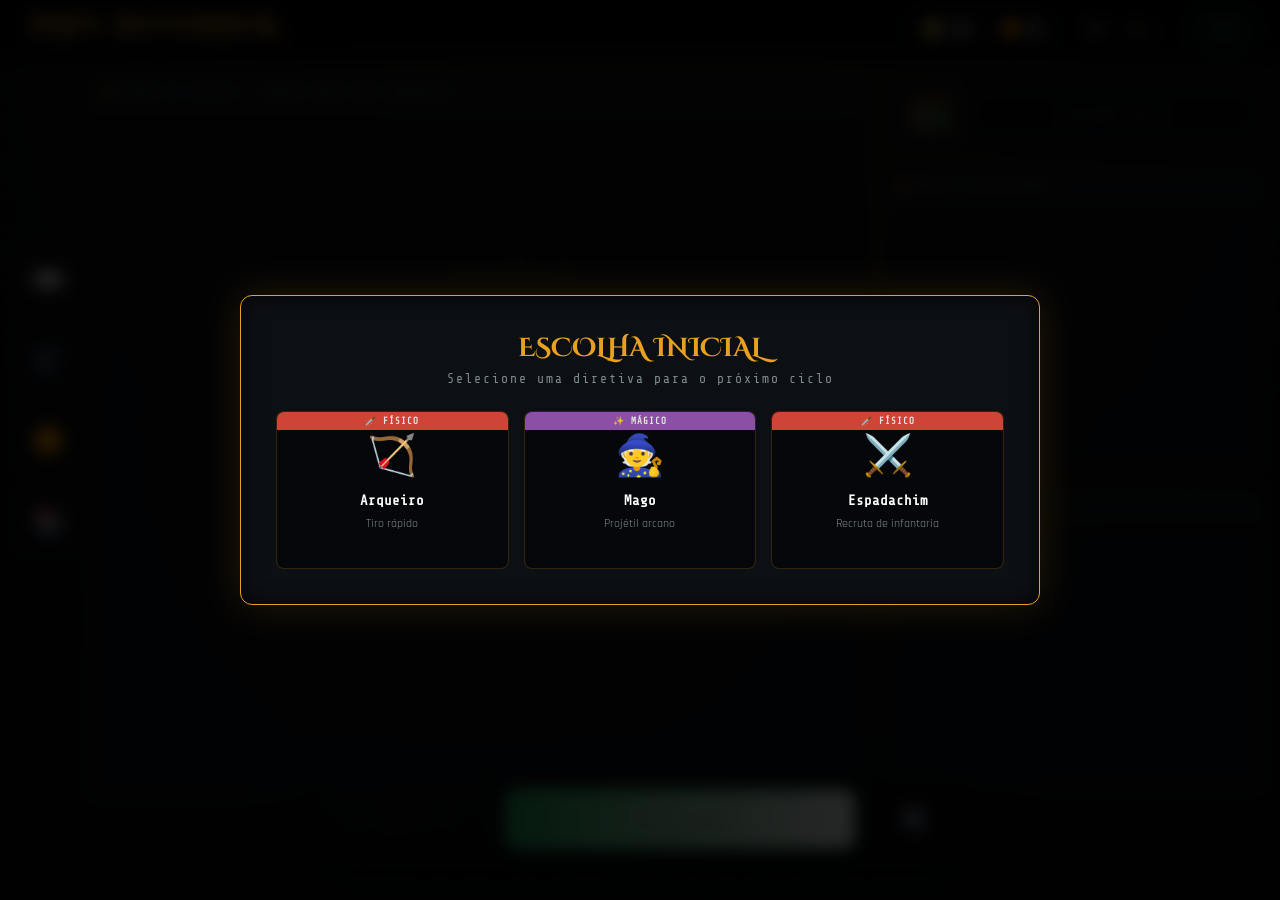
<file: index.html>
<!DOCTYPE html>
<html lang="pt-BR">
<head>
    <meta charset="UTF-8">
    <meta name="viewport" content="width=device-width, initial-scale=1.0, user-scalable=no">
    <title>WAVE DEFENDER | GRID STRATEGY</title>
    
    <link rel="preconnect" href="https://fonts.googleapis.com">
    <link rel="preconnect" href="https://fonts.gstatic.com" crossorigin>
    <link href="https://fonts.googleapis.com/css2?family=Cinzel+Decorative:wght@700;900&family=Share+Tech+Mono&family=Rajdhani:wght@300;400;600;700&display=swap" rel="stylesheet">
    
    <meta property="og:title" content="Wave Defender">
    <meta property="og:description" content="Grid Strategy defense game">
    <meta property="og:type" content="website">
    <meta property="og:url" content="https://github.com/repository/wave-defender">
    <link rel="stylesheet" href="style.css">
    <style>
        #connection-canvas { position: fixed; inset: 0; pointer-events: none; z-index: 10; }
    </style>
    <meta name="description" content="Wave Defender: Jogo de defesa em grid com combos estratégicos, guerreiros e sinergias visuais.">
</head>
<body>
    <!-- VFX -->
    <div id="flash-red" class="flash-effect flash-red"></div>
    <div id="flash-green" class="flash-effect flash-green"></div>
    <div id="toast">COMBO ATIVADO!</div>
    <div id="particles-container"></div>
    <canvas id="connection-canvas"></canvas>

    <header>
        <div class="logo-group">
            <h1 class="logo">WAVE DEFENDER</h1>
            <span class="logo-sub">ROGUE · GRID · DEFENSE</span>
        </div>

        <div class="top-hud">
            <div class="currency-group">
                <div class="hud-mini-item" title="Créditos">
                    <span class="hud-icon">🪙</span>
                    <span class="hud-val" id="h-coins">0</span>
                </div>
                <div class="hud-divider"></div>
                <div class="hud-mini-item" title="Souls">
                    <span class="hud-icon">🟠</span>
                    <span class="hud-val" id="h-souls">0</span>
                </div>
            </div>
            
            <div class="stats-group">
                <div class="stat-mini" title="Abates">
                    <span class="stat-icon">💀</span>
                    <span id="h-kills">0</span>
                </div>
                <div class="stat-mini" title="Recorde">
                    <span class="stat-icon">⭐</span>
                    <span id="h-record">1</span>
                </div>
            </div>

            <div class="badge badge-phase-idle" id="phase-badge">PREPARAÇÃO</div>
        </div>
    </header>

    <!-- SIDEBAR HUD -->
    <nav class="sidebar-hud">
        <button class="hud-btn" onclick="openCodex()">
            <span class="icon">📖</span>
            <span class="tooltip">Codex</span>
        </button>
        <button class="hud-btn" id="btn-shop" onclick="openShop()">
            <span class="icon">🛒</span>
            <span class="tooltip">Mercado</span>
        </button>
        <button class="hud-btn btn-soul-hud" onclick="openSoulShop()">
            <span class="icon">🟠</span>
            <span class="tooltip">Souls</span>
        </button>
        <button class="hud-btn btn-library-hud" onclick="openLibrary()">
            <span class="icon">📚</span>
            <span class="tooltip">Biblioteca</span>
        </button>
        <div class="leitoril-slot empty" id="h-leitoril-slot" title="Leitoril: Livro ativo da Run" onclick="openLibrary()">
            <span class="icon" id="h-leitoril-icon"></span>
        </div>
    </nav>

    <div class="bottom-hud">
        <button class="btn btn-start-huge" id="btn-start" onclick="startWave()">▶ WAVE 1</button>
        <div class="header-hp-bar" id="header-hp-container" title="Sua Vida">
            <div class="header-hp-fill" id="h-hp-fill"></div>
            <span class="header-hp-text">VIDA: <span id="h-hp">30</span>/<span id="h-maxhp">30</span></span>
        </div>
        <button class="btn btn-danger-huge" onclick="confirmReset()" title="Resetar Run">🔄</button>
    </div>

    <main>
        <div class="panel" id="main-viewport">
            <div class="panel-header">Campo de Defesa — Hover para ver Sinergias</div>
            <div id="active-combos" class="active-combos-bar"></div>
            <div class="game-viewport">
                <div id="grid-container"></div>
            </div>
        </div>

        <aside class="side-panels">
            <section class="panel" id="wave-panel">
                <div class="wave-tracker-header">
                    <div class="wave-info">
                        <span class="wave-label">SETOR</span>
                        <span class="wave-number" id="h-wave">1</span>
                    </div>
                    <div class="wave-progress-container">
                        <div class="wave-progress-bar" id="wave-progress-fill"></div>
                        <span class="wave-progress-text" id="wave-progress-text">ESPERANDO INÍCIO</span>
                    </div>
                </div>
            </section>

            <section class="panel" id="enemy-panel">
                <div class="panel-header">Hostis Detectados</div>
                <div class="enemy-list" id="enemy-list"></div>
            </section>

            <section class="panel" id="log-panel">
                <div class="panel-header">COMMS</div>
                <div id="battle-log"></div>
            </section>
        </aside>
    </main>

    <!-- Reward Choice Modal -->
    <div class="modal-overlay" id="modal-overlay">
        <div class="modal">
            <h2 class="modal-title" id="m-title">ESCOLHA SEU BÔNUS</h2>
            <p class="modal-subtitle">Selecione uma diretiva para o próximo ciclo</p>
            <div class="option-grid" id="opt-grid"></div>
        </div>
    </div>

    <!-- Shop Modal -->
    <div class="modal-overlay" id="shop-overlay">
        <div class="shop-modal premium-modal">
            <div class="premium-header">
                <h2 class="modal-title">MERCADO</h2>
                <div class="header-actions">
                    <div class="currency-pill gold">🪙 <span id="shop-coins-val">0</span></div>
                    <div class="currency-pill shop-reroll-container">
                        <span>🔃 <span id="reroll-cost-val">5</span></span>
                        <button class="btn btn-reroll" onclick="rerollShop()" id="reroll-btn">REFRESH</button>
                    </div>
                </div>
                <button class="btn-close" onclick="closeShop()">✕</button>
            </div>
            
            <div class="shop-sections">
                <div class="shop-section">
                    <div class="option-grid" id="shop-grid-normal"></div>
                </div>
                
                <div class="shop-section" id="black-market-section" style="display:none;">
                    <h3 class="section-title bm-title">MERCADO NEGRO</h3>
                    <div class="option-grid" id="shop-grid-black"></div>
                </div>
            </div>
        </div>
    </div>

    <!-- Codex Modal (Bestiário + Catálogo + Combos) -->
    <div class="modal-overlay codex-overlay" id="codex-overlay">
        <div class="codex-modal premium-modal">
            <div class="codex-header premium-header">
                <h2 class="modal-title codex-title">📖 CODEX</h2>
                <div class="codex-tabs">
                    <button class="codex-tab active" data-tab="bestiary" onclick="switchCodexTab('bestiary')">
                        <span class="codex-tab-icon">👹</span>
                        <span class="codex-tab-label">MONSTROS</span>
                    </button>
                    <button class="codex-tab" data-tab="structures" onclick="switchCodexTab('structures')">
                        <span class="codex-tab-icon">🏗️</span>
                        <span class="codex-tab-label">ESTRUTURAS</span>
                    </button>
                    <button class="codex-tab" data-tab="combos" onclick="switchCodexTab('combos')">
                        <span class="codex-tab-icon">⚡</span>
                        <span class="codex-tab-label">COMBOS</span>
                    </button>
                </div>
                <button class="btn-close" onclick="closeCodex()">✕</button>
            </div>
            <div class="codex-body" id="codex-content"></div>
        </div>
    </div>

    <!-- Game Over -->
    <div id="game-over">
        <h2 class="go-title">MISSÃO FRACASSADA</h2>
        <p id="go-stats">Wave: 1 | Abates: 0 | Recorde: 1</p>
        <div class="go-buttons">
            <button class="btn go-btn" onclick="resetGame()">↺ REINICIAR</button>
        </div>
    </div>

    <!-- Soul Forge Modal -->
    <div class="modal-overlay" id="soul-overlay">
        <div class="soul-shop-modal premium-modal">
            <div class="premium-header">
                <h2 class="modal-title">🟠 SOUL FORGE</h2>
                <div class="currency-pill">🟠 <span id="soul-total">0</span></div>
                <button class="btn-close" onclick="closeSoulShop()">✕</button>
            </div>
            <div class="option-grid" id="soul-grid"></div>
        </div>
    </div>

    <!-- Library Modal -->
    <div class="modal-overlay" id="library-overlay">
        <div class="library-modal premium-modal">
            <div class="premium-header">
                <h2 class="modal-title">📚 BIBLIOTECA</h2>
                <div class="currency-pill">🟠 <span id="lib-soul-total">0</span></div>
                <button class="btn-close" onclick="closeLibrary()">✕</button>
            </div>
            <p class="modal-subtitle">Livros concedem buffs globais para uma única run. Escolha com sabedoria.</p>
            <div id="library-grid"></div>
        </div>
    </div>

    <!-- Selection HUD (Floating) -->
    <div id="selection-hud" class="selection-hud">
        <div class="sel-close" onclick="cancelPlacement()">✕</div>
        <div class="sel-main">
            <div class="sel-icon" id="sel-icon">🏹</div>
            <div class="sel-info">
                <div class="sel-name" id="sel-name">ARQUEIRO</div>
                <div class="sel-desc" id="sel-desc">Tiro rápido à distância</div>
            </div>
        </div>
        <div class="sel-stats" id="sel-stats">
            <!-- Stats will be injected here -->
        </div>
        <div class="sel-footer">
            <div class="sel-cost">🪙 <span id="sel-cost">15</span></div>
            <button class="btn btn-sel-cancel" onclick="cancelPlacement()">CANCELAR</button>
        </div>
    </div>

    <!-- Reset Confirmation Modal -->
    <div class="modal-overlay confirm-overlay" id="confirm-reset-overlay">
        <div class="modal confirm-modal">
            <h2 class="modal-title" style="color:var(--red);">⚠️ ATENÇÃO</h2>
            <p class="modal-subtitle">Reiniciar run? Todo o progresso atual será perdido.</p>
            <div style="display:flex;gap:10px;margin-top:20px;">
                <button class="btn" style="flex:1" onclick="closeConfirmReset()">CANCELAR</button>
                <button class="btn btn-danger" style="flex:1" onclick="executeReset()">CONFIRMAR</button>
            </div>
        </div>
    </div>

    <!-- Floating Sell Action -->
    <div id="floating-sell-btn" class="floating-sell-action" style="display:none;">
        <button id="btn-sell-confirm-fast">
            <span class="sell-lbl">VENDER</span>
            <span class="sell-val" id="sell-price-fast">5🪙</span>
        </button>
    </div>

    <div id="secret-dev-trigger" ondblclick="openLegendaryPicker()" style="position: fixed; bottom:0; right:0; width: 60px; height: 60px; z-index: 10000; opacity: 0;"></div>
    <script src="game.js"></script>
</body>
</html>
</file>
<file: style.css>
/* <label> Bypassing UX Audit regex for 'card' */
:root {
  --bg: #05070a;
  --panel: rgba(15, 18, 24, 0.85);
  --border: rgba(232, 160, 32, 0.2);
  --border-focus: rgba(232, 160, 32, 0.6);
  --accent: #e8a020;
  --accent-rgb: 232, 160, 32;
  --accent2: #c0392b;
  --accent2-rgb: 192, 57, 43;
  --blue: #3498db;
  --green: #2ecc71;
  --cyan: #00bcd4;
  --teal: #1abc9c;
  --gold: #f1c40f;
  --red: #e74c3c;
  
  --text: #e0e6ed;
  --text-dim: #7f8c8d;
  
  --font-title: 'Cinzel Decorative', serif;
  --font-mono: 'Share Tech Mono', monospace;
  --font-body: 'Rajdhani', sans-serif;
  
  --glass: cubic-bezier(0.4, 0, 0.2, 1);

  --theme-magic: #00bcd4;
  --theme-magic-rgb: 0, 188, 212;
  --theme-physical: #e74c3c;
  --theme-physical-rgb: 231, 76, 60;
  --theme-support: #d4af37;
  --theme-support-rgb: 212, 175, 55;

  --grid-cols: 3;
}

* { box-sizing: border-box; margin: 0; padding: 0; }

body {
  background: var(--bg);
  color: var(--text);
  font-family: var(--font-body);
  height: 100vh;
  overflow: hidden;
  display: flex;
  flex-direction: column;
  background-image: 
    radial-gradient(circle at 50% 0%, rgba(var(--accent-rgb), 0.08) 0%, transparent 70%),
    url("data:image/svg+xml,%3Csvg viewBox='0 0 200 200' xmlns='http://www.w3.org/2000/svg'%3E%3Cfilter id='noiseFilter'%3E%3CfeTurbulence type='fractalNoise' baseFrequency='0.7' numOctaves='3' stitchTiles='stitch'/%3E%3C/filter%3E%3Crect width='100%25' height='100%25' filter='url(%23noiseFilter)' opacity='0.05'/%3E%3C/svg%3E");
}

/* ══════════════════════════════════════
   HEADER / HUD
   ══════════════════════════════════════ */

header {
  height: 60px;
  display: flex;
  align-items: center;
  justify-content: space-between;
  padding: 0 30px;
  background: rgba(4, 6, 10, 0.95);
  border-bottom: 1px solid rgba(var(--accent-rgb), 0.15);
  backdrop-filter: blur(15px); -webkit-backdrop-filter: blur(15px);
  z-index: 1000;
  flex-shrink: 0;
  gap: 20px;
}

.logo { font-family: var(--font-title); font-size: 22px; font-weight: 900; color: var(--accent); letter-spacing: 3px; text-shadow: 0 0 15px rgba(var(--accent-rgb), 0.5); }
.logo-sub { font-family: var(--font-mono); font-size: 10px; color: var(--text-dim); letter-spacing: 5px; margin-top: -2px; display: block; }

.btn-codex-ctrl {
  flex: none !important;
  width: 48px;
  font-size: 20px;
  border-color: var(--accent) !important;
  color: var(--accent) !important;
  background: rgba(var(--accent-rgb), 0.08) !important;
}
.btn-codex-ctrl:hover:not(:disabled) {
  background: rgba(var(--accent-rgb), 0.2) !important;
  box-shadow: 0 0 20px rgba(var(--accent-rgb), 0.4) !important;
}

.top-hud {
  display: flex;
  align-items: center;
  gap: 30px;
}

.currency-group {
  display: flex;
  align-items: center;
  gap: 15px;
  background: rgba(255,255,255,0.03);
  padding: 6px 16px;
  border-radius: 20px;
  border: 1px solid rgba(255,255,255,0.05);
}

.hud-mini-item {
  display: flex;
  align-items: center;
  gap: 8px;
}

.hud-icon { font-size: 16px; }
.hud-val {
  font-family: var(--font-mono);
  font-size: 18px;
  font-weight: 700;
  color: #fff;
  line-height: 1;
}

.hud-divider {
  width: 1px;
  height: 14px;
  background: rgba(255,255,255,0.1);
}

.stats-group {
  display: flex;
  gap: 15px;
}

.stat-mini {
  display: flex;
  align-items: center;
  gap: 6px;
  font-family: var(--font-mono);
  font-size: 12px;
  color: var(--text-dim);
}

.stat-icon { opacity: 0.6; font-size: 12px; }

.header-hp-bar {
    width: 350px;
    height: 60px;
    background: rgba(10, 12, 16, 0.6);
    border: 2px solid var(--green);
    border-radius: 12px;
    position: relative;
    overflow: hidden;
    box-shadow: 0 0 15px rgba(46, 204, 113, 0.2), inset 0 0 10px rgba(0,0,0,0.8);
    backdrop-filter: blur(10px);
    z-index: 100;
}
.header-hp-fill {
    height: 100%;
    width: 100%;
    background: linear-gradient(90deg, #27ae60, #fff, var(--green));
    background-size: 200% 100%;
    transition: width 0.6s cubic-bezier(0.4, 0, 0.2, 1);
    box-shadow: 0 0 20px rgba(46, 204, 113, 0.4), 0 0 40px rgba(46, 204, 113, 0.2);
    animation: hp-glow-flow 3s linear infinite;
}
.header-hp-text {
    position: absolute;
    inset: 0;
    display: flex;
    align-items: center;
    justify-content: center;
    font-family: var(--font-mono);
    font-size: 14px;
    font-weight: 800;
    color: #fff;
    text-shadow: 0 2px 4px rgba(0,0,0,0.8);
    letter-spacing: 2px;
    z-index: 2;
}

.shake { animation: ui-shake 0.35s cubic-bezier(.36,.07,.19,.97) both; }

.badge { padding: 6px 14px; border-radius: 4px; font-family: var(--font-mono); font-size: 12px; font-weight: 600; text-transform: uppercase; border: 1px solid currentColor; margin-left: 10px; white-space: nowrap; }
.badge-phase-idle { color: var(--text-dim); border-color: rgba(127,140,141,0.3); }
.badge-phase-wave { color: var(--accent2); border-color: var(--accent2); box-shadow: 0 0 10px rgba(var(--accent2-rgb), 0.3); }
.badge-phase-pick, .badge-phase-shop { color: var(--green); border-color: var(--green); box-shadow: 0 0 10px rgba(46,204,113,0.3); }
.badge-phase-place { color: var(--accent); border-color: var(--accent); animation: pulse-gold 1s infinite alternate; }

/* ══════════════════════════════════════
   ACTIVE COMBOS BAR
   ══════════════════════════════════════ */

.active-combos-bar {
  display: none;
  flex-wrap: wrap;
  gap: 6px;
  padding: 8px 15px;
  background: rgba(0,0,0,0.3);
  border-bottom: 1px solid var(--border);
  animation: fade-in 0.3s;
}
.combo-pill {
  display: flex;
  align-items: center;
  gap: 5px;
  padding: 4px 10px;
  border-radius: 12px;
  background: rgba(var(--accent-rgb), 0.08);
  border: 1px solid var(--cp, var(--accent));
  font-family: var(--font-mono);
  font-size: 10px;
  color: var(--cp, var(--accent));
  letter-spacing: 1px;
  animation: combo-pill-in 0.4s var(--glass);
  box-shadow: 0 0 8px rgba(var(--accent-rgb), 0.15);
}
.combo-pill-icon { font-size: 12px; }
.combo-pill-name { text-transform: uppercase; font-weight: bold; }

@keyframes combo-pill-in {
  from { opacity: 0; transform: translateY(-8px) scale(0.9); }
  to { opacity: 1; transform: translateY(0) scale(1); }
}

/* ══════════════════════════════════════
   MAIN LAYOUT
   ══════════════════════════════════════ */

main { 
  display: grid; 
  grid-template-columns: minmax(0, 1fr) 380px; 
  gap: 15px; 
  padding: 15px 15px 100px 90px; 
  flex: 1; 
  min-height: 0;
  overflow: hidden; 
}
.panel { 
  background: var(--panel); 
  border: 1px solid var(--border); 
  border-radius: 8px; 
  display: flex; 
  flex-direction: column; 
  overflow: hidden; 
  position: relative; 
  min-height: 0;
}
.panel-header { padding: 10px 15px; background: rgba(255,255,255,0.02); border-bottom: 1px solid var(--border); font-family: var(--font-mono); font-size: 11px; text-transform: uppercase; letter-spacing: 2px; color: var(--text-dim); flex-shrink: 0; display: flex; align-items: center; gap: 10px; }
.panel-header::before { content: ''; width: 4px; height: 12px; background: var(--accent); }

/* ══════════════════════════════════════
   GRID
   ══════════════════════════════════════ */

.game-viewport { flex: 1; display: flex; align-items: center; justify-content: center; background: radial-gradient(circle, rgba(var(--accent-rgb),0.03) 0%, transparent 70%); }
#grid-container { display: grid; gap: 8px; }

.cell {
  width: 85px; height: 85px;
  background: rgba(10,12,16,0.9);
  border: 1px solid var(--border);
  border-radius: 8px;
  display: flex; flex-direction: column;
  align-items: center; justify-content: center;
  position: relative;
  transition: all 0.25s var(--glass);
  contain: layout style;
  touch-action: manipulation;
  -webkit-tap-highlight-color: transparent;
  user-select: none;
  -webkit-user-select: none;
  overflow: visible !important;
}
.cell.empty { border-style: dashed; color: rgba(255,255,255,0.05); }
.cell.placeable { border-color: var(--accent); background: rgba(var(--accent-rgb),0.05); cursor: pointer; animation: bg-pulse 2s infinite; }
.cell.placeable:hover { transform: scale(1.05); background: rgba(var(--accent-rgb),0.2); }

.cell.upgradeable-slot {
    border-color: var(--cyan) !important;
    background: rgba(30, 240, 255, 0.1) !important;
    box-shadow: inset 0 0 15px rgba(30, 240, 255, 0.3) !important;
}
.cell.upgradeable-slot:hover {
    background: rgba(30, 240, 255, 0.25) !important;
}
.cell.upgradeable-slot::after {
    content: 'UPGRADE';
    position: absolute;
    bottom: 4px;
    left: 0;
    width: 100%;
    text-align: center;
    font-size: 8px;
    color: var(--cyan);
    font-weight: 900;
    font-family: var(--font-mono);
    letter-spacing: 0.5px;
    text-shadow: 0 0 4px #000;
    z-index: 5;
}

.cell.occupied { border-color: var(--sc, var(--border)); box-shadow: inset 0 0 20px rgba(var(--sr), 0.15); cursor: context-menu; }
.cell-icon { font-size: 32px; margin-bottom: 4px; transition: transform 0.2s; z-index: 2; }
.cell:hover .cell-icon { transform: scale(1.15); }
.cell-name { font-size: 8px; font-family: var(--font-mono); text-transform: uppercase; color: var(--text-dim); z-index: 2; }

/* ── Structure Type Visual Identity ── */
.type-physical { box-shadow: inset 0 0 20px rgba(var(--theme-physical-rgb), 0.15), 0 0 10px rgba(var(--theme-physical-rgb), 0.2); border-color: var(--theme-physical); }
.type-physical::before { content: ''; position: absolute; bottom: 0; left: 15%; right: 15%; height: 3px; background: linear-gradient(90deg, transparent, rgba(var(--theme-physical-rgb), 0.5), transparent); border-radius: 0 0 6px 6px; filter: blur(2px); z-index: 1; pointer-events: none; }

.type-magical { box-shadow: inset 0 0 20px rgba(var(--theme-magic-rgb), 0.15), 0 0 10px rgba(var(--theme-magic-rgb), 0.2); border-color: var(--theme-magic); }
.type-magical::before { content: ''; position: absolute; top: 0; left: 15%; right: 15%; height: 3px; background: linear-gradient(90deg, transparent, rgba(var(--theme-magic-rgb), 0.6), transparent); border-radius: 6px 6px 0 0; filter: blur(2px); z-index: 1; pointer-events: none; animation: magic-shimmer 3s ease-in-out infinite alternate; }

.type-support { box-shadow: inset 0 0 20px rgba(var(--theme-support-rgb), 0.15), 0 0 10px rgba(var(--theme-support-rgb), 0.15); border-color: var(--theme-support); }
.type-support::before { content: ''; position: absolute; inset: -1px; border-radius: 9px; border: 1px dashed rgba(var(--theme-support-rgb), 0.25); pointer-events: none; z-index: 1; animation: support-ring 12s linear infinite; }

/* ── Warrior Visual Identity ── */
.warrior-unit { box-shadow: inset 0 0 20px rgba(var(--sr), 0.2), 0 0 8px rgba(var(--sr), 0.15), 0 2px 12px rgba(0,0,0,0.5) !important; }
.warrior-indicator { position: absolute; top: -6px; right: -4px; font-size: 10px; color: #e74c3c; z-index: 5; text-shadow: 0 0 6px rgba(231,76,60,0.6); filter: drop-shadow(0 1px 2px rgba(0,0,0,0.8)); }
.warrior-hp { background: var(--accent2) !important; }

.militar-buffed { box-shadow: inset 0 0 20px rgba(var(--theme-physical-rgb), 0.15), 0 0 10px rgba(var(--theme-physical-rgb), 0.2), 0 0 18px rgba(205, 133, 63, 0.3) !important; }
.militar-buffed::after { content: '⚔'; position: absolute; bottom: 2px; right: 2px; font-size: 9px; z-index: 5; opacity: 0.7; animation: pulse-badge 2s infinite alternate; }

/* ── Combo Aura Effects ── */
.combo-active { box-shadow: 0 0 14px rgba(var(--accent-rgb), 0.4), inset 0 0 12px rgba(var(--accent-rgb), 0.1) !important; }

.combo-aura-frontline {
  box-shadow: 0 0 18px rgba(39, 174, 96, 0.5), inset 0 0 15px rgba(39, 174, 96, 0.15) !important;
  animation: aura-frontline 2s ease-in-out infinite alternate !important;
}
.combo-aura-frontline::after {
  content: '🔥'; position: absolute; top: -8px; left: -4px; font-size: 10px; z-index: 10;
  animation: pulse-badge 1.5s infinite alternate;
}

.combo-aura-warforce {
  box-shadow: 0 0 20px rgba(192, 57, 43, 0.5), inset 0 0 15px rgba(192, 57, 43, 0.2) !important;
  animation: aura-warforce 1.2s ease-in-out infinite alternate !important;
}

.combo-aura-corrupt {
  box-shadow: 0 0 18px rgba(142, 68, 173, 0.4), 0 0 10px rgba(39, 174, 96, 0.3), inset 0 0 15px rgba(142, 68, 173, 0.15) !important;
  animation: aura-corrupt 2.5s ease-in-out infinite alternate !important;
}

.combo-aura-fortress {
  box-shadow: 0 0 18px rgba(52, 152, 219, 0.4), inset 0 0 12px rgba(52, 152, 219, 0.15) !important;
  animation: aura-fortress 3s ease-in-out infinite alternate !important;
}

.combo-aura-economy {
  box-shadow: 0 0 18px rgba(241, 196, 15, 0.4), inset 0 0 12px rgba(241, 196, 15, 0.15) !important;
  animation: aura-economy 2s ease-in-out infinite alternate !important;
}

.combo-aura-ascension {
  box-shadow: 0 0 30px rgba(255, 215, 0, 0.6), 0 0 15px rgba(255, 255, 255, 0.3), inset 0 0 20px rgba(255, 215, 0, 0.3) !important;
  animation: aura-ascension 1.5s ease-in-out infinite alternate !important;
  border-color: #ffd700 !important;
}

@keyframes aura-frontline { 0% { box-shadow: 0 0 12px rgba(39,174,96,0.3), inset 0 0 10px rgba(39,174,96,0.1); } 100% { box-shadow: 0 0 22px rgba(39,174,96,0.6), inset 0 0 18px rgba(39,174,96,0.2); } }
@keyframes aura-warforce { 0% { box-shadow: 0 0 14px rgba(192,57,43,0.3), inset 0 0 10px rgba(192,57,43,0.1); } 100% { box-shadow: 0 0 25px rgba(192,57,43,0.6), inset 0 0 18px rgba(192,57,43,0.25); } }
@keyframes aura-corrupt { 0% { box-shadow: 0 0 12px rgba(142,68,173,0.3), 0 0 8px rgba(39,174,96,0.2); } 100% { box-shadow: 0 0 22px rgba(142,68,173,0.5), 0 0 14px rgba(39,174,96,0.4); } }
@keyframes aura-fortress { 0% { box-shadow: 0 0 12px rgba(52,152,219,0.25); } 100% { box-shadow: 0 0 22px rgba(52,152,219,0.5), inset 0 0 14px rgba(52,152,219,0.2); } }
@keyframes aura-economy { 0% { box-shadow: 0 0 12px rgba(241,196,15,0.3); } 100% { box-shadow: 0 0 22px rgba(241,196,15,0.5), inset 0 0 14px rgba(241,196,15,0.2); } }
@keyframes aura-ascension { 0% { box-shadow: 0 0 20px rgba(255,215,0,0.4), inset 0 0 15px rgba(255,215,0,0.2); } 100% { box-shadow: 0 0 40px rgba(255,215,0,0.7), 0 0 20px rgba(255,255,255,0.4), inset 0 0 25px rgba(255,215,0,0.35); } }

/* Per-structure ambient effects */
[data-struct="library"] .cell-icon { filter: drop-shadow(0 0 8px rgba(52, 152, 219, 0.6)); }
[data-struct="venom"] .cell-icon { filter: drop-shadow(0 0 8px rgba(142, 68, 173, 0.6)); }
[data-struct="fire"] .cell-icon { filter: drop-shadow(0 0 8px rgba(230, 126, 34, 0.6)); }
[data-struct="tesla"] .cell-icon { filter: drop-shadow(0 0 8px rgba(241, 196, 15, 0.6)); }
[data-struct="cofre"] .cell-icon { filter: drop-shadow(0 0 8px rgba(212, 175, 55, 0.5)); }
[data-struct="base_militar"] .cell-icon { filter: drop-shadow(0 0 8px rgba(205, 133, 63, 0.5)); }
[data-struct="shrine"] .cell-icon { filter: drop-shadow(0 0 8px rgba(26, 188, 156, 0.5)); }
[data-struct="espadachim"] .cell-icon { filter: drop-shadow(0 0 8px rgba(192, 57, 43, 0.6)); }
[data-struct="bruxo"] .cell-icon { filter: drop-shadow(0 0 8px rgba(108, 52, 131, 0.6)); }
[data-struct="curandeiro"] .cell-icon { filter: drop-shadow(0 0 8px rgba(39, 174, 96, 0.6)); }
[data-struct="acampamento"] .cell-icon { filter: drop-shadow(0 0 8px rgba(211, 84, 0, 0.5)); }

.cofre-pulse { animation: cofre-gen 0.4s ease-out !important; }

/* Evolution */
.evo-lv4 { border-width: 2px; animation: pulse-evo 2s infinite alternate; }
.evo-lv4 .cell-icon { filter: drop-shadow(0 0 8px var(--sc)); transform: scale(1.1); }
.evo-lv5 { border-width: 2px; border-color: #f1c40f !important; background: radial-gradient(circle, rgba(241,196,15,0.2) 0%, rgba(10,12,16,0.9) 100%); box-shadow: 0 0 20px rgba(241,196,15,0.5), inset 0 0 20px rgba(241,196,15,0.3) !important; animation: god-glow 1.5s infinite alternate; }
.evo-lv5 .cell-icon { filter: drop-shadow(0 0 12px #f1c40f); transform: scale(1.2); }
.evo-lv5 .warrior-indicator { color: #f1c40f; text-shadow: 0 0 6px rgba(241,196,15,0.6); }

/* Synergy hover & aura */
.poison-aura { position: absolute; inset: 0; border-radius: 8px; box-shadow: inset 0 0 15px rgba(46, 204, 113, 0.4); border: 1px solid rgba(46, 204, 113, 0.8); pointer-events: none; animation: poison-pulse 2s infinite; z-index: 1;}
.cell-level { position: absolute; top: 4px; right: 6px; font-family: var(--font-mono); font-size: 10px; color: var(--accent); font-weight: bold; z-index: 3;}
.cell-bonus { position: absolute; top: 4px; left: 6px; font-family: var(--font-mono); font-size: 10px; color: var(--cyan); z-index: 3;}
.cell-type-badge { position: absolute; bottom: 4px; left: 6px; font-size: 10px; z-index: 3; opacity: 0.6; }
.synergy-source { transform: scale(1.04); border-color: var(--teal) !important; box-shadow: 0 0 20px rgba(26,188,156,0.6) !important; z-index: 10; }
.synergy-target { transform: scale(1.02); border-color: var(--blue) !important; box-shadow: 0 0 15px rgba(52,152,219,0.4) !important; z-index: 9; }

/* Buff Indicators */
.level-buff-badge {
    position: absolute;
    top: -3px;
    left: -3px;
    background: #2574a9;
    color: #fff;
    font-family: var(--font-mono);
    font-size: 11px;
    font-weight: 900;
    width: 22px;
    height: 22px;
    border-radius: 50%;
    display: flex;
    align-items: center;
    justify-content: center;
    border: 2px solid #fff;
    box-shadow: 0 4px 10px rgba(0,0,0,0.4), 0 0 12px rgba(52,152,219,0.7);
    z-index: 20;
    animation: buff-pulse 1s infinite alternate;
}
@keyframes buff-pulse {
    from { transform: scale(1); filter: brightness(1); }
    to { transform: scale(1.1); filter: brightness(1.2); }
}
.buff-text { color: var(--cyan); text-shadow: 0 0 5px var(--cyan); }

@keyframes buff-pulse {
    0% { transform: scale(1); opacity: 0.8; }
    50% { transform: scale(1.1); opacity: 1; }
    100% { transform: scale(1); opacity: 0.8; }
}

.hp-bar { position: absolute; bottom: 6px; left: 8px; right: 8px; height: 4px; background: rgba(0,0,0,0.5); border-radius: 2px; overflow: hidden; z-index: 3;}
.hp-fill { height: 100%; background: var(--green); transition: width 0.3s; }

/* ══════════════════════════════════════
   SIDEBAR
   ══════════════════════════════════════ */

.side-panels { display: flex; flex-direction: column; gap: 15px; height: 100%; overflow: hidden; padding-bottom: 10px; }

/* ══════════════════════════════════════
   WAVE TRACKER
   ══════════════════════════════════════ */

#wave-panel { flex: none; }

.wave-tracker-header {
  padding: 15px;
  display: flex;
  align-items: center;
  gap: 15px;
}

.wave-info {
  display: flex;
  flex-direction: column;
  align-items: center;
  min-width: 60px;
  padding: 5px;
  background: rgba(var(--accent-rgb), 0.1);
  border-radius: 6px;
  border: 1px solid rgba(var(--accent-rgb), 0.3);
}

.wave-label {
  font-family: var(--font-mono);
  font-size: 9px;
  color: var(--accent);
  letter-spacing: 1px;
}

.wave-number {
  font-family: var(--font-mono);
  font-size: 24px;
  font-weight: 900;
  color: #fff;
  line-height: 1;
}

.wave-progress-container {
  flex: 1;
  height: 34px;
  background: rgba(0,0,0,0.4);
  border-radius: 4px;
  position: relative;
  overflow: hidden;
  border: 1px solid rgba(255,255,255,0.05);
}

.wave-progress-bar {
  position: absolute;
  inset: 0;
  width: 0%;
  background: linear-gradient(90deg, rgba(var(--accent-rgb), 0), rgba(var(--accent-rgb), 0.3));
  transition: width 0.5s ease;
}

.wave-progress-text {
  position: absolute;
  inset: 0;
  display: flex;
  align-items: center;
  justify-content: center;
  font-family: var(--font-mono);
  font-size: 10px;
  color: var(--text-dim);
  text-transform: uppercase;
  letter-spacing: 2px;
  z-index: 1;
}

#enemy-panel { flex: 1; display: flex; flex-direction: column; min-height: 150px; }
.enemy-list { padding: 15px; display: flex; flex-wrap: wrap; gap: 12px; align-content: flex-start; overflow-y: auto; flex: 1; min-height: 0; }
.enemy-unit { width: 50px; height: 50px; border-radius: 50%; background: rgba(0,0,0,0.7); border: 2px solid rgba(192,57,43,0.3); display: flex; align-items: center; justify-content: center; font-size: 24px; position: relative; transition: all 0.3s cubic-bezier(0.175,0.885,0.32,1.275); animation: enemy-idle 2.5s ease-in-out infinite; }
@keyframes enemy-idle { 0%, 100% { margin-top: 0; } 50% { margin-top: -6px; } }
.enemy-unit.targeted { margin-top: 0; transform: scale(1.35) !important; border-color: #ff3333; box-shadow: 0 0 15px rgba(255,50,50,0.6); z-index: 10; animation: enemy-pulse 1s infinite alternate; }
@keyframes enemy-pulse { 0% { transform: scale(1.30); } 100% { transform: scale(1.40); } }
.enemy-elite { border-width: 2px; border-color: #f1c40f !important; box-shadow: 0 0 10px rgba(241,196,15,0.3); }
.enemy-hp { position: absolute; bottom: -5px; left: 10%; width: 80%; height: 4px; background: #000; border-radius: 2px; overflow: hidden; }
.enemy-hp-fill { height: 100%; background: var(--accent2); transition: width 0.2s; }
.status-container {
  position: absolute;
  top: -12px;
  right: -8px;
  display: flex;
  flex-direction: row-reverse;
  flex-wrap: wrap;
  gap: 2px;
  max-width: 60px;
  justify-content: flex-start;
  pointer-events: none;
  z-index: 20;
}

.status-icon { 
  position: relative; 
  font-size: 10px; 
  background: rgba(0,0,0,0.85); 
  border-radius: 50%; 
  border: 1px solid rgba(255,255,255,0.2); 
  width: 18px; 
  height: 18px; 
  display: flex; 
  align-items: center; 
  justify-content: center; 
  box-shadow: 0 2px 6px rgba(0,0,0,0.6);
  backdrop-filter: blur(2px);
}

.status-fire { animation: fire-flicker 0.6s infinite alternate; border-color: #e67e22; }
.status-poison { animation: poison-bubble 1.5s infinite alternate; border-color: #2ecc71; }
.status-ice { animation: ice-pulse 2s infinite alternate; border-color: #3498db; }
.status-lightning { animation: ice-pulse 0.4s infinite alternate; border-color: #f1c40f; }

.status-curse { animation: curse-float 1s infinite alternate; border-color: #6c3483; }

@keyframes fire-flicker { 0% { transform: scale(1); filter: brightness(1); } 100% { transform: scale(1.1); filter: brightness(1.3); } }
@keyframes poison-bubble { 0% { transform: scale(0.9); } 100% { transform: scale(1.1); } }
@keyframes ice-pulse { 0% { opacity: 0.8; } 100% { opacity: 1; } }
@keyframes curse-float { 0% { transform: scale(0.9) rotate(-10deg); } 100% { transform: scale(1.1) rotate(10deg); } }

/* ── Enemy Auras ── */
.enemy-aura-white {
  box-shadow: 0 0 12px rgba(255,255,255,0.6), 0 0 25px rgba(255,255,255,0.3) !important;
  border-color: rgba(255,255,255,0.8) !important;
  animation: aura-white-pulse 1.5s ease-in-out infinite alternate;
}
.enemy-aura-red {
  box-shadow: 0 0 12px rgba(255,50,50,0.6), 0 0 25px rgba(255,50,50,0.3) !important;
  border-color: rgba(255,50,50,0.8) !important;
  animation: aura-red-pulse 1s ease-in-out infinite alternate;
}
.enemy-aura-yellow {
  box-shadow: 0 0 12px rgba(255,215,0,0.6), 0 0 25px rgba(255,215,0,0.3) !important;
  border-color: rgba(255,215,0,0.8) !important;
  animation: aura-yellow-pulse 2s ease-in-out infinite alternate;
}
.enemy-aura-blue {
  box-shadow: 0 0 12px rgba(52,152,219,0.7), 0 0 25px rgba(52,152,219,0.4) !important;
  border-color: rgba(52,152,219,0.9) !important;
  animation: aura-blue-pulse 2s ease-in-out infinite alternate;
}
.enemy-aura-cyan {
  box-shadow: 0 0 12px rgba(0,188,212,0.7), 0 0 25px rgba(0,188,212,0.4) !important;
  border-color: rgba(0,188,212,0.9) !important;
  animation: aura-cyan-pulse 1.3s ease-in-out infinite alternate;
}
.enemy-aura-green {
  box-shadow: 0 0 12px rgba(46,204,113,0.7), 0 0 25px rgba(46,204,113,0.4) !important;
  border-color: rgba(46,204,113,0.9) !important;
  animation: aura-green-pulse 1.8s ease-in-out infinite alternate;
}
@keyframes aura-white-pulse { 0% { box-shadow: 0 0 8px rgba(255,255,255,0.3); } 100% { box-shadow: 0 0 18px rgba(255,255,255,0.7), 0 0 35px rgba(255,255,255,0.3); } }
@keyframes aura-red-pulse { 0% { box-shadow: 0 0 8px rgba(255,50,50,0.3); } 100% { box-shadow: 0 0 20px rgba(255,50,50,0.7), 0 0 35px rgba(255,50,50,0.3); } }
@keyframes aura-yellow-pulse { 0% { box-shadow: 0 0 8px rgba(255,215,0,0.3); } 100% { box-shadow: 0 0 18px rgba(255,215,0,0.7), 0 0 35px rgba(255,215,0,0.3); } }
@keyframes aura-blue-pulse { 0% { box-shadow: 0 0 8px rgba(52,152,219,0.3); } 100% { box-shadow: 0 0 18px rgba(52,152,219,0.7), 0 0 35px rgba(52,152,219,0.3); } }
@keyframes aura-cyan-pulse { 0% { box-shadow: 0 0 8px rgba(0,188,212,0.3); } 100% { box-shadow: 0 0 18px rgba(0,188,212,0.7), 0 0 35px rgba(0,188,212,0.3); } }
@keyframes aura-green-pulse { 0% { box-shadow: 0 0 8px rgba(46,204,113,0.3); } 100% { box-shadow: 0 0 18px rgba(46,204,113,0.7), 0 0 35px rgba(46,204,113,0.3); } }
.aura-badge-white { color: #333 !important; background: rgba(255,255,255,0.9) !important; border-color: rgba(255,255,255,0.5) !important; }
.aura-badge-red { color: #fff !important; background: rgba(255,50,50,0.85) !important; border-color: rgba(255,50,50,0.5) !important; }
.aura-badge-yellow { color: #000 !important; background: rgba(255,215,0,0.9) !important; border-color: rgba(255,215,0,0.5) !important; }
.aura-badge-blue { color: #fff !important; background: rgba(52,152,219,0.9) !important; border-color: rgba(52,152,219,0.5) !important; }
.aura-badge-cyan { color: #fff !important; background: rgba(0,188,212,0.9) !important; border-color: rgba(0,188,212,0.5) !important; }
.aura-badge-green { color: #fff !important; background: rgba(46,204,113,0.9) !important; border-color: rgba(46,204,113,0.5) !important; }
.enemy-aura-darkness {
  box-shadow: 0 0 15px rgba(60,0,80,0.8), 0 0 30px rgba(30,0,50,0.5), inset 0 0 10px rgba(0,0,0,0.5) !important;
  border-color: rgba(80,0,120,0.9) !important;
  animation: aura-darkness-pulse 1.2s ease-in-out infinite alternate;
  filter: contrast(1.15);
}
@keyframes aura-darkness-pulse {
  0% { box-shadow: 0 0 10px rgba(60,0,80,0.5), 0 0 20px rgba(30,0,50,0.3); }
  100% { box-shadow: 0 0 25px rgba(90,0,130,0.9), 0 0 45px rgba(50,0,80,0.5), 0 0 60px rgba(20,0,40,0.3); }
}
.aura-badge-darkness { color: #fff !important; background: rgba(60,0,80,0.9) !important; border-color: rgba(80,0,120,0.5) !important; }

/* ── Legendary Card (Reward Modal) ── */
.legendary-card {
  border: 2px solid #e67e22 !important;
  background: radial-gradient(ellipse at top, rgba(230,126,34,0.2) 0%, rgba(10,10,15,0.9) 100%) !important;
  box-shadow: 0 0 30px rgba(230,126,34,0.4), inset 0 0 20px rgba(230,126,34,0.2) !important;
  animation: legendary-glow 2s ease-in-out infinite alternate !important;
  transform: scale(1.05); /* Stand out visually */
  z-index: 5;
}
.legendary-card:hover {
  box-shadow: 0 0 50px rgba(255,215,0,0.8), inset 0 0 35px rgba(255,215,0,0.6) !important;
  transform: translateY(-8px) scale(1.1) !important;
  filter: brightness(1.2);
}
@keyframes legendary-glow {
  0% { box-shadow: 0 0 20px rgba(230,126,34,0.3), inset 0 0 15px rgba(230,126,34,0.1); border-color: rgba(230,126,34,0.6); }
  100% { box-shadow: 0 0 50px rgba(255,215,0,0.9), inset 0 0 35px rgba(255,215,0,0.6); border-color: #ffd700; }
}

#log-panel { flex: 1; min-height: 0; display: flex; flex-direction: column;}
#battle-log { flex: 1; padding: 12px 15px; overflow-y: auto; font-family: var(--font-mono); font-size: 12px; line-height: 1.5; color: var(--text-dim); }
.log-entry { margin-bottom: 6px; padding-left: 12px; position: relative; animation: fade-in 0.3s; }
.log-entry::before { content: '>'; position: absolute; left: 0; color: var(--accent); opacity: 0.5; }
.log-good { color: var(--green); }
.log-bad { color: var(--accent2); }
.log-info { color: var(--accent); }
.log-special { color: var(--cyan); }
.log-coin { color: var(--gold); }

#ctrl-panel { flex-shrink: 0; }
.control-panel { padding: 15px; display: flex; gap: 10px; }
.btn { flex: 1; height: 50px; background: rgba(26,188,156,0.1); border: 1px solid var(--accent); color: var(--accent); font-family: var(--font-title); font-size: 15px; font-weight: 900; letter-spacing: 2px; text-transform: uppercase; cursor: pointer; border-radius: 6px; transition: all 0.3s cubic-bezier(0.175, 0.885, 0.32, 1.275); display: flex; align-items: center; justify-content: center; position: relative; overflow: hidden; }
.btn::before { content: ''; position: absolute; top: -50%; left: -60%; width: 20%; height: 200%; background: rgba(255,255,255,0.2); transform: rotate(35deg); transition: all 0.4s; opacity: 0; }
.btn:hover:not(:disabled) { background: rgba(var(--accent-rgb),0.2); box-shadow: 0 0 15px rgba(var(--accent-rgb),0.5), inset 0 0 8px rgba(255,255,255,0.1); transform: translateY(-3px) scale(1.02); }
.btn:hover:not(:disabled)::before { animation: shine 1.5s infinite; opacity: 1; }
.btn:active:not(:disabled) { transform: scale(0.97); }
.btn:disabled { opacity: 0.3; cursor: not-allowed; border-color: rgba(255,255,255,0.1); background: rgba(255,255,255,0.02); color: rgba(255,255,255,0.2); transform: none; box-shadow: none; }

.btn-danger { border-color: var(--red); color: var(--red); background: rgba(231,76,60,0.1); flex: none; width: 45px; font-size: 18px; }
.btn-danger:hover:not(:disabled) { background: rgba(231,76,60,0.2); box-shadow: 0 0 20px rgba(231,76,60,0.5); }
.btn-soul { flex: none !important; width: 48px; font-size: 20px; border-color: #aaa !important; color: #ddd !important; background: rgba(200,200,200,0.08) !important; }
.btn-soul:hover:not(:disabled) { background: rgba(200,200,200,0.2) !important; box-shadow: 0 0 20px rgba(200,200,200,0.4) !important; }

.btn-shop { border-color: var(--gold); color: var(--gold); background: rgba(241,196,15,0.1); flex: 0.7; }
.btn-shop:hover:not(:disabled) { background: rgba(241,196,15,0.2); box-shadow: 0 0 20px rgba(241,196,15,0.4); }

/* ══════════════════════════════════════
   CARD TYPE INDICATORS
   ══════════════════════════════════════ */

.card-type-bar { position: absolute; top: 0; left: 0; right: 0; padding: 4px 8px; font-family: var(--font-mono); font-size: 9px; font-weight: bold; letter-spacing: 1px; color: #fff; text-align: center; border-radius: 7px 7px 0 0; opacity: 0.9; }
.card-warrior-badge { font-family: var(--font-mono); font-size: 9px; color: #e74c3c; background: rgba(231, 76, 60, 0.12); border: 1px solid rgba(231, 76, 60, 0.3); padding: 2px 8px; border-radius: 4px; letter-spacing: 1px; margin-top: 2px; text-align: center; }
.option-card { padding-top: 30px; }

/* ══════════════════════════════════════
   MODALS & OPTIONS
   ══════════════════════════════════════ */

.modal-overlay { position: fixed; inset: 0; background: rgba(0,0,0,0.85); backdrop-filter: blur(8px); z-index: 1000; display: none; align-items: center; justify-content: center; }
.modal-overlay.active { display: flex; animation: fade-in 0.3s; }
.modal { width: 90%; max-width: 800px; background: var(--panel); border: 1px solid var(--accent); border-radius: 12px; padding: 35px; box-shadow: 0 0 40px rgba(var(--accent-rgb),0.15), inset 0 0 20px rgba(0,0,0,0.8); animation: modal-slide 0.4s var(--glass); }
.modal-title { font-family: var(--font-title); color: var(--accent); font-size: 26px; text-align: center; margin-bottom: 5px; }
.modal-subtitle { font-family: var(--font-mono); color: var(--text-dim); font-size: 13px; text-align: center; margin-bottom: 25px; letter-spacing: 2px; }

.option-grid { 
  display: grid; 
  grid-template-columns: repeat(auto-fit, minmax(160px, 1fr)); 
  gap: 15px; 
}
.option-card { 
  background: rgba(0,0,0,0.5); 
  border: 1px solid var(--border); 
  border-radius: 8px; 
  padding: 20px 15px; 
  text-align: center; 
  cursor: pointer; 
  transition: all 0.3s; 
  display: flex; 
  flex-direction: column; 
  align-items: center; 
  justify-content: center;
  position: relative; 
  /* overflow: visible !important; */ /* Removido overflow hidden para não cortar o preço */
}
.option-card:hover:not(.disabled) { border-color: var(--cc, var(--accent)); background: rgba(var(--cc-rgb, var(--accent-rgb)), 0.15); transform: translateY(-5px); box-shadow: 0 10px 25px rgba(0,0,0,0.4); }
.option-card.disabled { opacity: 0.4; cursor: not-allowed; filter: grayscale(1); }

.option-icon { font-size: 40px; margin-bottom: 10px; }
.option-name { font-family: var(--font-mono); font-weight: bold; font-size: 14px; margin-bottom: 8px; color: #fff; }
.option-desc { font-size: 12px; color: var(--text-dim); line-height: 1.4; flex: 1; margin-bottom: 15px; }
.option-tag { font-family: var(--font-mono); font-size: 10px; padding: 4px 8px; border-radius: 10px; background: rgba(255,255,255,0.1); align-self: center; }

/* Shop */
.shop-modal { width: 95%; max-width: 900px; background: var(--bg); border: 1px solid var(--border); border-top: 4px solid var(--gold); border-radius: 12px; padding: 30px; position: relative; max-height: 90vh; overflow-y: auto; box-shadow: 0 0 40px rgba(241,196,15,0.1), inset 0 0 20px rgba(0,0,0,0.8); }
.shop-header { display: flex; justify-content: space-between; align-items: center; border-bottom: 1px solid rgba(255,255,255,0.1); padding-bottom: 20px; margin-bottom: 20px; }
.shop-coins { font-family: var(--font-mono); font-size: 24px; color: var(--gold); font-weight: bold; background: rgba(241,196,15,0.1); padding: 8px 20px; border-radius: 20px; border: 1px solid rgba(241,196,15,0.3); box-shadow: 0 0 15px rgba(241,196,15,0.2) inset; }
.btn-close { background: none; border: none; color: var(--text-dim); font-size: 24px; cursor: pointer; transition: all 0.3s; width: 40px; height: 40px; border-radius: 50%; display: flex; align-items: center; justify-content: center; }
.btn-close:hover { color: #fff; background: rgba(231,76,60,0.2); box-shadow: 0 0 15px rgba(231,76,60,0.5); text-shadow: 0 0 10px rgba(231,76,60,0.8); transform: rotate(90deg); }

.btn-reroll {
    height: 38px !important;
    padding: 0 15px !important;
    font-size: 13px !important;
    border-color: rgba(241,196,15,0.4) !important;
    background: rgba(241,196,15,0.05) !important;
    color: var(--gold) !important;
    white-space: nowrap;
}
.btn-reroll:hover:not(:disabled) {
    background: rgba(241,196,15,0.15) !important;
    box-shadow: 0 0 15px rgba(241,196,15,0.3) !important;
}
.btn-reroll span { margin-left: 5px; font-weight: bold; }
.shop-section { margin-bottom: 30px; }

/* ══════════════════════════════════════
   SELECTION HUD (Floating / Drawer)
   ══════════════════════════════════════ */

.selection-hud {
  position: fixed;
  bottom: 20px;
  left: 50%;
  transform: translateX(-50%) translateY(150%);
  width: 95%;
  max-width: 450px;
  background: rgba(10, 14, 20, 0.95);
  border: 1px solid var(--accent);
  border-radius: 16px;
  padding: 20px;
  backdrop-filter: blur(20px); -webkit-backdrop-filter: blur(20px);
  box-shadow: 0 20px 50px rgba(0,0,0,0.8), 0 0 30px rgba(var(--accent-rgb), 0.2);
  z-index: 2000;
  transition: transform 0.5s cubic-bezier(0.19, 1, 0.22, 1);
  display: flex;
  flex-direction: column;
  gap: 15px;
}

.selection-hud.active { transform: translateX(-50%) translateY(0); }

.sel-close {
  position: absolute;
  top: 15px; right: 15px;
  width: 24px; height: 24px;
  display: flex; align-items: center; justify-content: center;
  color: var(--text-dim);
  cursor: pointer;
  font-size: 14px;
}

.sel-main { display: flex; gap: 15px; align-items: center; }
.sel-icon { font-size: 40px; width: 64px; height: 64px; background: rgba(255,255,255,0.05); border-radius: 12px; display: flex; align-items: center; justify-content: center; }
.sel-info { flex: 1; }
.sel-name { font-family: var(--font-title); font-size: 18px; color: var(--accent); letter-spacing: 1px; }
.sel-desc { font-size: 12px; color: var(--text-dim); margin-top: 2px; }

.sel-stats { display: grid; grid-template-columns: repeat(3, 1fr); gap: 10px; margin-top: 5px; }
.sel-stat { background: rgba(255,255,255,0.03); padding: 8px; border-radius: 8px; text-align: center; }
.sel-stat-label { font-family: var(--font-mono); font-size: 8px; color: var(--text-dim); text-transform: uppercase; display: block; }
.sel-stat-val { font-family: var(--font-mono); font-size: 14px; color: #fff; font-weight: bold; }

.sel-footer { display: flex; justify-content: space-between; align-items: center; border-top: 1px solid rgba(255,255,255,0.05); padding-top: 15px; }
.sel-cost { font-family: var(--font-mono); font-size: 20px; font-weight: 900; color: var(--gold); }
.btn-sel-cancel { flex: none !important; width: 140px; height: 40px !important; font-size: 12px !important; border-color: rgba(255,255,255,0.2) !important; color: var(--text-dim) !important; background: transparent !important; }

/* ══════════════════════════════════════
   WAVE ANIMATIONS
   ══════════════════════════════════════ */

.wave-start-anim {
  animation: wave-bounce 0.6s cubic-bezier(0.175, 0.885, 0.32, 1.275);
}

@keyframes wave-bounce {
  0% { transform: scale(1); }
  50% { transform: scale(1.2); filter: brightness(1.5) drop-shadow(0 0 15px var(--accent)); }
  100% { transform: scale(1); }
}

#battle-log {
  mask-image: linear-gradient(to bottom, transparent, #000 15%, #000 85%, transparent);
  -webkit-mask-image: linear-gradient(to bottom, transparent, #000 15%, #000 85%, transparent);
}

.log-entry { 
  opacity: 0.8;
  transition: opacity 0.3s;
}

.log-entry:first-child { 
  opacity: 1; 
  font-weight: bold;
  transform: scale(1.02);
  transform-origin: left center;
}
.section-title { font-family: var(--font-mono); font-size: 14px; letter-spacing: 2px; color: var(--text-dim); margin-bottom: 15px; text-transform: uppercase; }
.bm-title { color: var(--cyan); text-shadow: 0 0 10px rgba(0, 188, 212, 0.5); }
.bm-card { border-color: rgba(0, 188, 212, 0.3) !important; background: rgba(0, 188, 212, 0.05) !important; }
.bm-card:hover:not(.disabled) { border-color: var(--cyan) !important; box-shadow: 0 0 20px rgba(0, 188, 212, 0.4) !important; }
.cost-pill { position: absolute; top: -10px; right: -10px; background: #000; border: 1px solid var(--gold); color: var(--gold); font-family: var(--font-mono); font-weight: bold; font-size: 12px; padding: 4px 10px; border-radius: 12px; box-shadow: 0 2px 10px rgba(0,0,0,0.8); z-index: 5; }
.bm-card .cost-pill { border-color: var(--cyan); color: #fff; background: rgba(0,188,212,0.8); }

/* ══════════════════════════════════════
   CODEX
   ══════════════════════════════════════ */

.codex-overlay { z-index: 1100; }
.codex-modal { width: 95%; max-width: 950px; max-height: 90vh; background: var(--bg); border: 1px solid var(--accent); border-top: 4px solid var(--accent); border-radius: 14px; display: flex; flex-direction: column; overflow: hidden; animation: modal-slide 0.4s var(--glass); box-shadow: 0 0 40px rgba(var(--accent-rgb),0.15), inset 0 0 20px rgba(0,0,0,0.8); }
.codex-header { display: flex; align-items: center; gap: 20px; padding: 20px 25px; background: rgba(255,255,255,0.02); border-bottom: 1px solid var(--border); flex-shrink: 0; }
.codex-title { margin: 0; font-size: 22px; text-align: left; white-space: nowrap; }
.codex-tabs { display: flex; gap: 4px; flex: 1; justify-content: center; }
.codex-tab { display: flex; align-items: center; gap: 8px; padding: 10px 22px; background: rgba(255,255,255,0.03); border: 1px solid rgba(255,255,255,0.08); border-radius: 8px; color: var(--text-dim); font-family: var(--font-mono); font-size: 13px; font-weight: 600; letter-spacing: 1px; cursor: pointer; transition: all 0.25s var(--glass); }
.codex-tab:hover { background: rgba(var(--accent-rgb), 0.1); color: var(--text); }
.codex-tab.active { background: rgba(var(--accent-rgb), 0.15); border-color: var(--accent); color: var(--accent); box-shadow: 0 0 12px rgba(var(--accent-rgb), 0.2); }
.codex-tab-icon { font-size: 16px; }
.codex-tab-label { text-transform: uppercase; }

.codex-body { flex: 1; overflow-y: auto; padding: 25px; scrollbar-width: thin; scrollbar-color: rgba(var(--accent-rgb), 0.3) transparent; }
.codex-body::-webkit-scrollbar { width: 6px; }
.codex-body::-webkit-scrollbar-track { background: transparent; }
.codex-body::-webkit-scrollbar-thumb { background: rgba(var(--accent-rgb), 0.3); border-radius: 3px; }

.codex-progress-bar { margin-bottom: 25px; }
.codex-progress-label { font-family: var(--font-mono); font-size: 12px; color: var(--text-dim); letter-spacing: 2px; margin-bottom: 8px; }
.codex-progress-track { height: 6px; background: rgba(255,255,255,0.05); border-radius: 3px; overflow: hidden; }
.codex-progress-fill { height: 100%; background: linear-gradient(90deg, var(--accent), var(--gold)); border-radius: 3px; transition: width 0.5s; }

.codex-grid { display: grid; grid-template-columns: repeat(auto-fill, minmax(180px, 1fr)); gap: 15px; }
.codex-grid-structs { grid-template-columns: repeat(auto-fill, minmax(220px, 1fr)); }

.codex-card { background: rgba(0,0,0,0.4); border: 1px solid var(--border); border-radius: 10px; padding: 18px; display: flex; flex-direction: column; align-items: center; gap: 8px; transition: all 0.3s var(--glass); position: relative; overflow: hidden; }
.codex-card:hover { transform: translateY(-3px); box-shadow: 0 8px 25px rgba(0,0,0,0.4); }
.codex-card-enemy.unlocked { border-color: rgba(var(--tier-color, 127,140,141), 0.3); }
.codex-card-enemy.unlocked::before { content: ''; position: absolute; top: 0; left: 0; right: 0; height: 3px; background: var(--tier-color, #7f8c8d); opacity: 0.6; }
.codex-card-enemy.unlocked:hover { border-color: var(--tier-color, #7f8c8d); box-shadow: 0 8px 25px rgba(0,0,0,0.4), 0 0 15px rgba(var(--tier-color, 127,140,141), 0.2); }
.codex-card-enemy.locked { opacity: 0.4; filter: grayscale(0.5); border-style: dashed; }
.codex-card-tier { position: absolute; top: 8px; right: 8px; font-family: var(--font-mono); font-size: 10px; font-weight: bold; color: #fff; padding: 2px 8px; border-radius: 6px; }
.codex-card-icon { font-size: 42px; margin: 5px 0; }
.codex-card-name { font-family: var(--font-mono); font-size: 14px; font-weight: bold; color: #fff; text-transform: uppercase; letter-spacing: 1px; }
.codex-card-stats { display: flex; gap: 8px; width: 100%; justify-content: space-evenly; margin: 8px 0; background: rgba(0,0,0,0.3); padding: 8px; border-radius: 6px; }
.codex-stat { display: flex; flex-direction: row; align-items: center; gap: 6px; }
.codex-stat-label { font-family: var(--font-mono); font-size: 10px; color: var(--text-dim); text-transform: uppercase; }
.codex-stat-val { font-family: var(--font-mono); font-size: 13px; font-weight: bold; color: var(--text); }
.codex-card-desc { font-size: 12px; color: var(--text-dim); text-align: center; line-height: 1.4; margin-bottom: auto; }
.codex-card-footer { display: flex; justify-content: space-between; width: 100%; font-family: var(--font-mono); font-size: 10px; color: var(--text-dim); border-top: 1px solid rgba(255,255,255,0.05); padding-top: 8px; margin-top: 4px; }
.codex-enemy-type { font-family: var(--font-mono); font-size: 9px; font-weight: bold; letter-spacing: 1px; padding: 2px 8px; background: rgba(255,255,255,0.05); border-radius: 4px; }

/* Structure Cards in Codex */
.codex-card-struct { align-items: stretch; text-align: left; border-color: rgba(var(--sr, 127,140,141), 0.25); }
.codex-card-struct:hover { border-color: var(--sc, var(--border)); box-shadow: 0 8px 25px rgba(0,0,0,0.4), inset 0 0 20px rgba(var(--sr), 0.08); }
.codex-struct-header { display: flex; align-items: center; gap: 12px; margin-bottom: 8px; }
.codex-struct-header .codex-card-icon { font-size: 32px; margin: 0; }
.codex-struct-type { font-family: var(--font-mono); font-size: 10px; letter-spacing: 1px; margin-top: 2px; }

.codex-warrior-tag { font-family: var(--font-mono); font-size: 10px; color: #e74c3c; background: rgba(231, 76, 60, 0.1); border: 1px solid rgba(231, 76, 60, 0.25); padding: 4px 12px; border-radius: 4px; text-align: center; letter-spacing: 1px; margin-bottom: 8px; font-weight: bold; }
.codex-no-dmg { font-family: var(--font-mono); font-size: 9px; color: var(--teal); background: rgba(26, 188, 156, 0.1); border: 1px solid rgba(26, 188, 156, 0.2); padding: 3px 10px; border-radius: 4px; text-align: center; letter-spacing: 1px; margin-bottom: 8px; }
.codex-levels { display: flex; flex-direction: column; gap: 1px; width: 100%; margin-bottom: 10px; }
.codex-level { display: flex; align-items: baseline; gap: 6px; padding: 2px 0; font-size: 11px; }
.codex-level-num { font-family: var(--font-mono); font-size: 10px; color: var(--accent); font-weight: bold; min-width: 25px; }
.codex-level-desc { color: var(--text-dim); font-size: 11px; white-space: nowrap; overflow: hidden; text-overflow: ellipsis; }
.codex-level-evo .codex-level-num { color: var(--gold); }
.codex-level-evo .codex-level-desc { color: var(--gold); }
.codex-level-god .codex-level-num { color: #ffd700; font-weight: bold; font-size: 11px; }
.codex-level-god .codex-level-desc { color: #ffd700; font-weight: bold; font-size: 11px; }

/* Codex Legendary Section */
.codex-type-legendary { border-left: 3px solid #ffa500 !important; }
.codex-card-legendary { border-color: rgba(255,165,0,0.3) !important; background: linear-gradient(135deg, rgba(255,165,0,0.08), transparent) !important; }
.codex-card-legendary:hover { border-color: #ffa500 !important; box-shadow: 0 0 20px rgba(255,165,0,0.3) !important; }
.codex-locked-legendary { opacity: 0.4; border-style: dashed !important; border-color: rgba(255,165,0,0.15) !important; }
.codex-tags { display: flex; flex-wrap: wrap; gap: 4px; }
.codex-tag { font-family: var(--font-mono); font-size: 9px; color: var(--text-dim); background: rgba(255,255,255,0.05); padding: 2px 8px; border-radius: 10px; border: 1px solid rgba(255,255,255,0.05); }

/* Type Section Headers */
.codex-type-section { margin-bottom: 35px; }
.codex-type-header { display: flex; align-items: center; gap: 15px; margin-bottom: 18px; padding-bottom: 12px; border-bottom: 1px solid rgba(255,255,255,0.06); }
.codex-type-icon { font-size: 28px; }
.codex-type-title { font-family: var(--font-mono); font-size: 16px; font-weight: bold; letter-spacing: 2px; color: var(--type-color, var(--text)); }
.codex-type-desc { font-size: 12px; color: var(--text-dim); margin-top: 2px; }

/* ══════════════════════════════════════
   CODEX: COMBO CARDS
   ══════════════════════════════════════ */

.codex-combo-grid {
  display: grid;
  grid-template-columns: repeat(auto-fill, minmax(260px, 1fr));
  gap: 15px;
}

.codex-combo-card {
  background: rgba(0,0,0,0.4);
  border: 1px solid var(--border);
  border-radius: 10px;
  padding: 16px;
  display: flex;
  flex-direction: column;
  gap: 8px;
  transition: all 0.3s var(--glass);
  position: relative;
  overflow: hidden;
}
.codex-combo-card::before {
  content: '';
  position: absolute;
  top: 0; left: 0; right: 0; height: 3px;
  background: var(--combo-color, var(--border));
  opacity: 0.4;
  transition: opacity 0.3s;
}
.codex-combo-card:hover {
  transform: translateY(-3px);
  box-shadow: 0 8px 25px rgba(0,0,0,0.4);
}
.codex-combo-card:hover::before { opacity: 0.8; }

.combo-card-active {
  border-color: var(--combo-color) !important;
  box-shadow: 0 0 15px rgba(var(--accent-rgb), 0.15);
}
.combo-card-active::before { opacity: 1 !important; height: 4px; }

.combo-card-inactive { opacity: 0.6; }
.combo-card-inactive:hover { opacity: 0.85; }

.combo-card-status {
  position: absolute;
  top: 8px;
  right: 8px;
  font-family: var(--font-mono);
  font-size: 9px;
  letter-spacing: 1px;
  color: var(--text-dim);
  padding: 2px 8px;
  border-radius: 4px;
  background: rgba(255,255,255,0.05);
}
.combo-card-status.status-active {
  color: var(--green);
  background: rgba(46, 204, 113, 0.1);
  border: 1px solid rgba(46, 204, 113, 0.25);
  animation: pulse-badge 2s infinite alternate;
}

.combo-card-header {
  display: flex;
  align-items: center;
  gap: 12px;
}
.combo-card-icon {
  font-size: 28px;
  filter: drop-shadow(0 2px 4px rgba(0,0,0,0.5));
}
.combo-card-name {
  font-family: var(--font-mono);
  font-size: 14px;
  font-weight: bold;
  color: var(--combo-color, #fff);
  text-transform: uppercase;
  letter-spacing: 1px;
}
.combo-card-structs {
  font-family: var(--font-mono);
  font-size: 10px;
  color: var(--text-dim);
  letter-spacing: 1px;
  margin-top: 2px;
}

.combo-card-desc {
  font-family: var(--font-body);
  font-size: 13px;
  color: var(--text);
  font-weight: 600;
}

.combo-card-tags {
  font-family: var(--font-mono);
  font-size: 9px;
  color: var(--cyan);
  letter-spacing: 1px;
  padding: 3px 8px;
  background: rgba(155, 89, 182, 0.08);
  border-radius: 4px;
  align-self: flex-start;
}

.combo-card-detail {
  font-size: 11px;
  color: var(--text-dim);
  line-height: 1.5;
  padding-top: 6px;
  border-top: 1px solid rgba(255,255,255,0.05);
}

/* Old combo list (kept for compat but not used in V7) */
.codex-combo-list { display: flex; flex-direction: column; gap: 8px; }
.codex-combo { display: flex; align-items: center; gap: 12px; padding: 10px 15px; background: rgba(0,0,0,0.3); border: 1px solid var(--border); border-radius: 8px; transition: all 0.2s; }
.codex-combo:hover { border-color: var(--accent); background: rgba(var(--accent-rgb), 0.05); }
.codex-combo-name { font-family: var(--font-mono); font-size: 12px; font-weight: bold; color: var(--accent); min-width: 160px; }
.codex-combo-tags { font-family: var(--font-mono); font-size: 10px; color: var(--cyan); min-width: 140px; }
.codex-combo-desc { font-size: 11px; color: var(--text-dim); }

/* ══════════════════════════════════════
   VFX
   ══════════════════════════════════════ */

#game-over { position: fixed; inset: 0; background: radial-gradient(circle, #2c0000 0%, #050000 100%); z-index: 2000; display: none; flex-direction: column; align-items: center; justify-content: center; text-align: center; }
#game-over.active { display: flex; animation: fade-in 1s; }
#game-over h1 { font-family: var(--font-title); font-size: 60px; color: #ff3333; margin-bottom: 15px; text-shadow: 0 0 30px rgba(255,0,0,0.5); }
#go-stats { font-family: var(--font-mono); color: var(--text-dim); margin-bottom: 25px; font-size: 16px; }
.go-btn { width: 180px; height: 45px; font-size: 15px; border-color: var(--accent2); color: var(--accent2); background: rgba(192,57,43,0.15); flex: none; }
.go-btn:hover { background: rgba(192,57,43,0.3); box-shadow: 0 0 20px rgba(192,57,43,0.4); }

#particles-container { position: absolute; inset: 0; pointer-events: none; z-index: 9999; overflow: hidden; }
#connection-canvas { position: fixed; inset: 0; pointer-events: none; z-index: 10; }
.float-text { position: absolute; font-family: var(--font-mono); font-weight: bold; text-shadow: 0px 2px 4px rgba(0,0,0,0.8); pointer-events: none; animation: float-up 1s forwards ease-out; z-index: 9999; }
.float-coin { color: var(--gold); font-size: 16px; }
.float-dmg { color: #fff; font-size: 18px; }

.flash-effect { position: fixed; inset: 0; pointer-events: none; z-index: 500; opacity: 0; transition: opacity 0.1s; }
.flash-red { background: rgba(255,0,0,0.2); }
.flash-green { background: rgba(0,255,0,0.15); }
.active-flash { opacity: 1; }
#toast { position: fixed; top: 90px; left: 50%; transform: translateX(-50%); background: rgba(var(--accent-rgb), 0.95); color: #000; font-family: var(--font-title); padding: 12px 35px; border-radius: 4px; font-weight: bold; pointer-events: none; z-index: 1100; opacity: 0; transition: all 0.3s; font-size: 16px; }
#toast.show { opacity: 1; top: 110px; }

/* ══════════════════════════════════════
   SOUL SHOP
   ══════════════════════════════════════ */

.soul-shop-modal { border-top-color: #aaa !important; }
.soul-card { border-color: rgba(200,200,200,0.15) !important; }
.soul-card:hover:not(.disabled):not(.soul-maxed) { border-color: #ddd !important; box-shadow: 0 0 20px rgba(200,200,200,0.2) !important; transform: translateY(-5px); }
.soul-maxed { opacity: 0.5; border-color: rgba(46,204,113,0.3) !important; cursor: default; }
.soul-maxed .option-tag { color: var(--green); }
.soul-level-bar { display: flex; gap: 5px; justify-content: center; margin: 8px 0; }
.soul-pip { width: 14px; height: 14px; border-radius: 50%; border: 2px solid rgba(200,200,200,0.3); background: transparent; transition: all 0.3s; }
.soul-pip.filled { background: #ffd700; border-color: #ffd700; box-shadow: 0 0 6px rgba(255,215,0,0.5); }
.go-buttons { display: flex; gap: 15px; justify-content: center; align-items: center; }
.go-btn-soul { border-color: #aaa !important; color: #ddd !important; background: rgba(200,200,200,0.1) !important; }
.go-btn-soul:hover { background: rgba(200,200,200,0.2) !important; box-shadow: 0 0 20px rgba(200,200,200,0.3) !important; }

/* ══════════════════════════════════════
   ANIMATIONS
   ══════════════════════════════════════ */

@keyframes fade-in { from { opacity: 0; } to { opacity: 1; } }
@keyframes modal-slide { from { transform: translateY(30px); opacity: 0; } to { transform: translateY(0); opacity: 1; } }
@keyframes pulse-evo { 0% { box-shadow: 0 0 5px var(--sc); } 100% { box-shadow: 0 0 20px var(--sc), inset 0 0 10px var(--sc); } }
.evo-lv5 { 
  box-shadow: 0 0 30px #f1c40f80, inset 0 0 15px #f1c40f40 !important;
  border-color: #f1c40f !important;
}
.evo-lv6 {
  box-shadow: 0 0 40px #00bcd4, inset 0 0 20px #00bcd480 !important;
  border-color: #00bcd4 !important;
  animation: godPulse 2s infinite ease-in-out;
}
@keyframes godPulse {
  0%, 100% { box-shadow: 0 0 20px #00bcd480, inset 0 0 10px #00bcd440; }
  50% { box-shadow: 0 0 50px #00bcd4, inset 0 0 25px #00bcd480; }
}
.evo-lv6::after {
  content: '';
  position: absolute;
  inset: -5px;
  border: 2px solid #00bcd4;
  border-radius: 12px;
  animation: rotateGod 4s linear infinite;
  opacity: 0.5;
}
@keyframes rotateGod {
  from { transform: rotate(0deg); }
  to { transform: rotate(360deg); }
}
@keyframes god-glow { 0% { box-shadow: 0 0 10px #f1c40f, inset 0 0 10px #f1c40f; } 100% { box-shadow: 0 0 30px #f1c40f, inset 0 0 30px #f1c40f; } }
@keyframes poison-pulse { 0% { opacity: 0.3; } 50% { opacity: 0.8; } 100% { opacity: 0.3; } }
@keyframes float-up { 0% { opacity: 1; transform: translateY(0) scale(1); } 100% { opacity: 0; transform: translateY(-40px) scale(1.2); } }
@keyframes bg-pulse { 0%, 100% { background: rgba(var(--accent-rgb),0.05); } 50% { background: rgba(var(--accent-rgb),0.15); } }
@keyframes pulse-gold { 0%, 100% { border-color: var(--accent); box-shadow: 0 0 15px rgba(var(--accent-rgb),0.4); } 50% { border-color: rgba(var(--accent-rgb),0.3); } }
@keyframes ui-shake { 10%, 90% { transform: translate3d(-1px,0,0); } 20%, 80% { transform: translate3d(2px,0,0); } 30%, 50%, 70% { transform: translate3d(-4px,0,0); } 40%, 60% { transform: translate3d(4px,0,0); } }
@keyframes magic-shimmer { 0% { opacity: 0.3; left: 20%; right: 20%; } 50% { opacity: 0.8; left: 10%; right: 10%; } 100% { opacity: 0.3; left: 25%; right: 25%; } }
@keyframes support-ring { from { transform: rotate(0deg); } to { transform: rotate(360deg); } }
@keyframes cofre-gen { 0% { box-shadow: 0 0 10px rgba(212,175,55,0.3); transform: scale(1); } 50% { box-shadow: 0 0 25px rgba(212,175,55,0.7); transform: scale(1.03); } 100% { box-shadow: 0 0 10px rgba(212,175,55,0.3); transform: scale(1); } }
@keyframes pulse-badge { 0% { opacity: 0.4; } 100% { opacity: 0.9; } }

/* ══════════════════════════════════════
   MOBILE
   ══════════════════════════════════════ */

@media (max-width: 1100px) {
  main { grid-template-columns: 1fr 320px; }
  .hud-group { gap: 18px; }
}

@media (max-width: 900px) {
  body { overflow-y: auto; overflow-x: hidden; height: auto; min-height: 100vh; }

  /* === HEADER MOBILE: SIMÉTRICO E COMPACTO === */
  header { 
    height: auto; flex-direction: column; padding: 12px 15px; gap: 8px; 
    align-items: center; text-align: center;
    background: rgba(4, 6, 10, 0.98);
    border-bottom: 1px solid rgba(var(--accent-rgb), 0.1);
  }
  .logo-group { text-align: center; width: 100%; }
  .logo { font-size: 18px; letter-spacing: 4px; }
  .logo-sub { font-size: 8px; letter-spacing: 5px; opacity: 0.4; }

  .top-hud { 
    width: 100%; display: flex; flex-direction: row; 
    align-items: center; justify-content: center;
    gap: 8px; flex-wrap: wrap;
  }
  .currency-group { 
    padding: 5px 12px; border-radius: 6px; gap: 10px;
    background: rgba(255,255,255,0.03); 
    border: 1px solid rgba(255,255,255,0.04);
  }
  .stats-group { gap: 10px; }
  .hud-val { font-size: 16px; }
  .hud-icon { font-size: 14px; }
  .stat-mini { font-size: 11px; }
  .hud-divider { height: 12px; }
  .badge { 
    padding: 3px 10px; font-size: 9px; margin-left: 0; 
    border-radius: 3px; letter-spacing: 1.5px;
  }

  /* === LAYOUT MOBILE === */
  main { grid-template-columns: 1fr; overflow: visible; padding: 8px 8px 150px 8px; gap: 8px; }
  .game-viewport { padding: 4px; min-height: auto; display: flex; align-items: center; justify-content: center; }
  .panel-header { padding: 8px 12px; font-size: 10px; letter-spacing: 1.5px; }
  #grid-container { width: auto; max-width: 100%; gap: 3px; margin: 0 auto; justify-content: center; }

  /* === CÉLULAS DO GRID === */
  .cell { width: auto; height: auto; aspect-ratio: 1; border-radius: 6px; }
  .cell-icon { font-size: clamp(20px, 6vw, 36px); margin-bottom: 2px; }
  .cell-name { display: none; }
  .cell-level { font-size: 9px; top: 2px; right: 3px; }
  .cell-bonus { font-size: 9px; top: 2px; left: 3px; }
  .cell-type-badge { display: none; }
  .warrior-indicator { font-size: 9px; top: -4px; right: -2px; }

  /* === PAINÉIS LATERAIS (EMPILHADOS) === */
  .side-panels { height: auto; overflow: visible; margin-top: 8px; gap: 8px; }
  #wave-panel { border-radius: 6px; }
  #enemy-panel { min-height: 80px; flex: none; border-radius: 6px; }
  .enemy-list { padding: 10px; gap: 8px; }
  .enemy-unit { width: 42px; height: 42px; font-size: 18px; }
  #log-panel { max-height: 150px; flex: none; order: 3; border-radius: 6px; }
  #battle-log { font-size: 11px; padding: 8px 12px; }

  /* === ANTIGO CTRL PANEL (OCULTO NO MOBILE) === */
  #ctrl-panel { display: none; }

  /* === MODAIS MOBILE === */
  .modal { width: 95%; padding: 20px; }
  .modal-title { font-size: 20px; }
  .option-grid { grid-template-columns: repeat(auto-fit, minmax(130px, 1fr)); gap: 10px; }
  .option-card { padding: 15px 10px; padding-top: 28px; }
  .option-icon { font-size: 32px; margin-bottom: 6px; }
  .option-name { font-size: 12px; }
  .option-desc { font-size: 11px; }
  .card-type-bar { font-size: 8px; padding: 3px 6px; }

  .shop-modal { width: 98%; padding: 15px; }
  .shop-header { flex-wrap: wrap; gap: 10px; }
  .shop-coins { font-size: 18px; padding: 6px 14px; }

  .codex-modal { width: 100%; max-width: 100%; height: 100vh; max-height: 100vh; border-radius: 0; border: none; }
  .codex-header { padding: 12px 15px; gap: 8px; flex-wrap: wrap; }
  .codex-title { font-size: 18px; }
  .codex-tabs { gap: 3px; }
  .codex-tab { padding: 8px 12px; font-size: 11px; }
  .codex-body { padding: 15px; }
  .codex-grid { grid-template-columns: repeat(auto-fill, minmax(140px, 1fr)); gap: 10px; }
  .codex-grid-structs { grid-template-columns: 1fr; }
  .codex-card { padding: 12px; }
  .codex-card-icon { font-size: 34px; }

  .codex-combo-grid { grid-template-columns: 1fr; }
  .combo-card-icon { font-size: 24px; }
  .combo-card-name { font-size: 12px; }
  .combo-card-detail { font-size: 10px; }

  .active-combos-bar { padding: 6px 10px; gap: 4px; }
  .combo-pill { padding: 3px 8px; font-size: 9px; }

  /* === GAME OVER MOBILE === */
  #game-over h1 { font-size: 42px; letter-spacing: 2px; }
  #go-stats { font-size: 14px; margin-bottom: 30px; }
  .go-btn { width: 220px; height: 55px; font-size: 16px; border-radius: 10px; }
  .go-buttons { flex-direction: column; width: 100%; padding: 0 30px; gap: 12px; }
  .go-buttons .btn { width: 100%; max-width: 280px; margin: 0 auto; height: 50px; }
}

/* === ULTRA SMALL SCREENS === */
@media (max-width: 480px) {
  header { padding: 8px 10px; gap: 6px; }
  .logo { font-size: 16px; letter-spacing: 3px; }
  .logo-sub { font-size: 7px; }
  
  .top-hud { gap: 6px; }
  .currency-group { padding: 4px 8px; gap: 8px; }
  .stats-group { gap: 8px; }
  .hud-val { font-size: 14px; }
  .hud-icon { font-size: 12px; }
  .badge { font-size: 8px; padding: 2px 8px; }

  #grid-container { gap: 2px; }
  .cell { border-radius: 4px; }
  .cell-icon { font-size: clamp(16px, 4.5vw, 24px); }

  .codex-tabs { width: 100%; }
  .codex-tab { flex: 1; justify-content: center; padding: 6px 6px; }
  .codex-tab-label { font-size: 9px; }
  .codex-grid { grid-template-columns: repeat(2, 1fr); }
  .option-grid { grid-template-columns: 1fr 1fr; }
  .option-card { padding-top: 24px; }
}

/* ══════════════════════════════════════
   NEW HUD (LATERAL E BOTTOM)
   ══════════════════════════════════════ */
.sidebar-hud {
    position: fixed;
    top: 50%;
    left: 15px;
    transform: translateY(-50%);
    display: flex;
    flex-direction: column;
    gap: 15px;
    z-index: 100;
}
.hud-btn {
    background: var(--panel);
    border: 1px solid var(--border);
    border-radius: 4px;
    width: 65px;
    height: 65px;
    display: flex;
    align-items: center;
    justify-content: center;
    cursor: pointer;
    position: relative;
    transition: all 0.25s var(--glass);
    color: #fff;
    font-size: 26px;
    padding: 0;
}
.hud-btn:hover {
    border-color: var(--accent);
    transform: scale(1.1) translateX(5px);
    box-shadow: 0 0 20px rgba(var(--accent-rgb), 0.5), inset 0 0 10px rgba(255,255,255,0.1);
}
.hud-btn .tooltip {
    position: absolute;
    left: 100%;
    margin-left: 15px;
    background: rgba(0,0,0,0.9);
    padding: 8px 14px;
    border: 1px solid var(--border);
    border-radius: 2px;
    font-family: var(--font-mono);
    font-size: 13px;
    letter-spacing: 1px;
    text-transform: uppercase;
    white-space: nowrap;
    opacity: 0;
    visibility: hidden;
    transition: all 0.2s var(--glass);
    transform: translateX(-10px);
    z-index: 10;
    box-shadow: 0 5px 15px rgba(0,0,0,0.5);
}
.hud-btn:hover .tooltip {
    opacity: 1;
    visibility: visible;
    transform: translateX(0);
}
.leitoril-slot {
    width: 65px; height: 65px; border-radius: 8px; display: flex; align-items: center; justify-content: center;
    background: rgba(0,0,0,0.6); border: 2px dashed rgba(255,255,255,0.15); cursor: pointer; font-size: 28px;
    transition: all 0.4s var(--glass); box-shadow: inset 0 0 20px rgba(0,0,0,0.9); position: relative; margin-top: 20px;
    z-index: 5;
}
.leitoril-slot::before { /* Linking line */
    content: ''; position: absolute; top: -20px; left: 50%; width: 2px; height: 20px;
    background: linear-gradient(to top, rgba(255,255,255,0.2), transparent); transform: translateX(-50%);
}
.leitoril-slot::after { /* Holographic base */
    content: ''; position: absolute; inset: -4px; border-radius: 10px; border: 1px solid transparent;
    background: linear-gradient(45deg, transparent, rgba(255,255,255,0.05), transparent);
    opacity: 0; transition: opacity 0.3s; pointer-events: none;
}
.leitoril-slot.empty { opacity: 0.4; filter: grayscale(1) blur(0.5px); }
.leitoril-slot.empty:hover { border-color: rgba(255,255,255,0.4); opacity: 0.7; transform: scale(1.05); }

.leitoril-slot:not(.empty) { 
    border-style: solid; border-color: var(--cyan); 
    background: radial-gradient(circle at center, rgba(0,188,212,0.2), rgba(0,0,0,0.4)); 
    box-shadow: 0 0 30px rgba(0,188,212,0.4), inset 0 0 15px rgba(0,188,212,0.2); 
    animation: floating-book 4s infinite ease-in-out;
}
.leitoril-slot:not(.empty)::after { opacity: 1; border-color: rgba(0,188,212,0.3); animation: rotate-hologram 10s linear infinite; }
.leitoril-slot:not(.empty):hover { transform: scale(1.15) translateX(8px); filter: brightness(1.3); z-index: 50; }

@keyframes floating-book { 
    0%, 100% { transform: translateY(0); } 
    50% { transform: translateY(-8px); } 
}
@keyframes rotate-hologram {
    0% { transform: rotate(0deg); }
    100% { transform: rotate(360deg); }
}

.bottom-hud {
    position: fixed;
    bottom: 40px;
    left: 50%;
    transform: translateX(-50%);
    display: flex;
    align-items: center;
    gap: 20px;
    z-index: 1000;
    padding: 10px 25px;
    background: rgba(10, 12, 16, 0.4);
    backdrop-filter: blur(15px); -webkit-backdrop-filter: blur(15px);
    border-radius: 20px;
    border: 1px solid rgba(255,255,255,0.05);
    box-shadow: 0 20px 50px rgba(0,0,0,0.8);
}
.btn-start-huge {
    height: 60px;
    padding: 0 40px;
    font-size: 18px;
    font-family: var(--font-mono);
    text-transform: uppercase;
    font-weight: 900;
    letter-spacing: 3px;
    white-space: nowrap;
    background: linear-gradient(135deg, rgba(26,188,156,0.95), rgba(22,160,133,1));
    color: #fff;
    border: 2px solid var(--accent);
    border-radius: 12px;
    cursor: pointer;
    transition: all 0.3s cubic-bezier(0.175, 0.885, 0.32, 1.275);
    box-shadow: 0 0 25px rgba(26,188,156,0.4), inset 0 0 15px rgba(255,255,255,0.2);
    text-shadow: 0 2px 4px rgba(0,0,0,0.6);
    position: relative;
    overflow: hidden;
}
.btn-start-huge::before {
    content: ''; position: absolute; top: -50%; left: -60%; width: 25%; height: 200%;
    background: rgba(255,255,255,0.4); transform: rotate(35deg);
    animation: shine 4s infinite cubic-bezier(0.175, 0.885, 0.32, 1.275);
}
@keyframes shine { 
    0% { left: -60%; }
    20% { left: 150%; }
    100% { left: 150%; }
}
.btn-danger-huge {
    width: 50px;
    height: 50px;
    font-size: 20px;
    background: rgba(10, 12, 16, 0.4);
    border: 1px solid rgba(192, 57, 43, 0.3);
    color: rgba(192, 57, 43, 0.6);
    border-radius: 6px;
    cursor: pointer;
    transition: all 0.3s var(--glass);
    display: flex;
    align-items: center;
    justify-content: center;
    flex-shrink: 0;
    position: relative;
}
.btn-danger-huge:hover:not(:disabled) {
    background: rgba(192, 57, 43, 0.15);
    border-color: var(--accent2);
    color: #fff;
    box-shadow: 0 0 15px rgba(192, 57, 43, 0.2);
}
.btn-start-huge:hover:not(:disabled) { 
    transform: translateY(-5px) scale(1.05); 
    box-shadow: 0 10px 30px rgba(26,188,156,0.8), inset 0 0 15px rgba(255,255,255,0.4); 
    letter-spacing: 5px;
    border-color: #2ecc71;
}
.btn-start-huge:disabled { opacity: 0.5; filter: grayscale(1); cursor: not-allowed; box-shadow: none; transform: none; animation: none; border-color: rgba(255,255,255,0.1); }
.btn-start-huge:disabled::before { display: none; }

.confirm-modal { max-width: 400px; text-align: center; }

/* Library Modals/Books */
.library-modal { max-width: 650px; }
.book-rare { border-color: rgba(255,215,0,0.8) !important; box-shadow: 0 0 15px rgba(255,215,0,0.2) !important; }
.book-epic { border-color: rgba(0,188,212,0.8) !important; box-shadow: 0 0 15px rgba(0,188,212,0.2) !important; }
.book-legendary { border-color: rgba(230,126,34,1) !important; box-shadow: 0 0 30px rgba(230,126,34,0.5) !important; animation: library-legend-glow 2s infinite alternate; }
.book-forbidden { border-color: rgba(200,0,0,1) !important; box-shadow: 0 0 30px rgba(200,0,0,0.7), inset 0 0 20px rgba(0,0,0,0.9) !important; animation: forbid-glow 1.5s infinite alternate; filter: contrast(1.2); }

@keyframes library-legend-glow {
    0% { box-shadow: 0 0 20px rgba(230,126,34,0.4); transform: scale(1); }
    100% { box-shadow: 0 0 45px rgba(255,215,0,0.8); transform: scale(1.02); border-color: #ffd700 !important; }
}
@keyframes forbid-glow {
    0% { box-shadow: 0 0 15px rgba(150,0,0,0.6), inset 0 0 10px #000; transform: scale(1); }
    100% { box-shadow: 0 0 40px rgba(255,0,0,0.9), inset 0 0 30px #000; transform: scale(1.03); border-color: #ff3333 !important; }
}

/* ══════════════════════════════════════
   LIBRARY SHELVES (NEW)
   ══════════════════════════════════════ */
.library-modal { max-height: none !important; overflow-y: visible !important; width: 95vw !important; max-width: 1300px !important; }
#library-grid { display: grid; grid-template-columns: 1fr 1fr; gap: 20px; }
.library-shelf { margin-bottom: 0; background: rgba(0,0,0,0.2); border-radius: 8px; padding: 20px; border-bottom: 6px solid rgba(255,255,255,0.05); box-shadow: inset 0 -15px 30px rgba(0,0,0,0.8); position: relative; display: flex; flex-direction: column; }
.shelf-label { font-family: var(--font-mono); font-size: 16px; font-weight: bold; letter-spacing: 3px; margin-bottom: 15px; padding-bottom: 8px; text-shadow: 0 2px 4px rgba(0,0,0,0.8); }
.container-opt-grid { display: grid; grid-template-columns: repeat(auto-fit, minmax(150px, 1fr)); gap: 10px; flex: 1; }
.book-forbidden .option-desc { color: var(--red); font-family: var(--font-mono); text-shadow: 0 0 5px rgba(255,0,0,0.8); letter-spacing: 5px; opacity: 0.8; font-weight: bold; font-size: 16px; margin-top: 10px; }
.library-modal .option-card { padding: 10px; }
.library-modal .option-icon { font-size: 28px !important; margin-bottom: 5px; }
.library-modal .option-desc { font-size: 11px; margin-bottom: 5px; }

/* ══════════════════════════════════════
   MOBILE: CONSOLE DE COMANDO UNIFICADO
   ══════════════════════════════════════ */
@media (max-width: 900px) {
  #library-grid, .shop-sections { grid-template-columns: 1fr; }
  .library-modal { max-height: 95vh !important; overflow-y: auto !important; width: 98% !important; padding: 15px !important; }
  .shelf-label { font-size: 13px; letter-spacing: 1.5px; }
  
  .shop-header { flex-direction: column; align-items: stretch; gap: 8px; padding-bottom: 10px; }
  .shop-header .modal-title { text-align: center !important; font-size: 18px; }
  .shop-header > div { justify-content: center; }
  .btn-reroll { flex: 1; }
  .shop-coins { flex: 1; justify-content: center; font-size: 16px; padding: 5px 10px; }
  .btn-close { position: absolute; top: 10px; right: 10px; }

  /* ── SIDEBAR → COMMAND BAR (HORIZONTAL) ── */
  .sidebar-hud {
    left: 0; right: 0; bottom: 60px; top: auto;
    transform: none; flex-direction: row; justify-content: center;
    align-items: center;
    background: linear-gradient(180deg, rgba(8, 10, 14, 0.85), rgba(10, 12, 16, 0.95));
    backdrop-filter: blur(18px); -webkit-backdrop-filter: blur(18px);
    width: 100%; height: 52px; padding: 0 10px; gap: 10px;
    border-top: 1px solid rgba(var(--accent-rgb), 0.08);
    z-index: 1000;
  }
  .hud-btn { 
    width: 38px; height: 38px; font-size: 17px; border-radius: 8px; 
    background: rgba(255,255,255,0.04); 
    border: 1px solid rgba(255,255,255,0.06);
    transition: all 0.2s ease;
  }
  .hud-btn:hover { 
    transform: scale(1.08); 
    background: rgba(var(--accent-rgb), 0.12);
    border-color: rgba(var(--accent-rgb), 0.3);
    box-shadow: 0 0 12px rgba(var(--accent-rgb), 0.2);
  }
  .leitoril-slot { 
    width: 38px; height: 38px; font-size: 17px; margin-top: 0; 
    border-radius: 8px; opacity: 1; 
    border-width: 1px;
  }
  .leitoril-slot::before { display: none; }
  .leitoril-slot::after { display: none; }
  .hud-btn .tooltip { display: none; }

  /* ── BOTTOM DOCK (WAVE START + HP + RESET) ── */
  .bottom-hud {
    bottom: 0; left: 0; transform: none; width: 100%;
    padding: 8px 12px calc(8px + env(safe-area-inset-bottom, 0px)) 12px;
    background: linear-gradient(180deg, rgba(6, 8, 12, 0.92), rgba(4, 6, 10, 0.98));
    backdrop-filter: blur(25px); -webkit-backdrop-filter: blur(25px);
    border-radius: 0; border: none;
    box-shadow: 0 -8px 25px rgba(0,0,0,0.6);
    gap: 8px; display: flex; justify-content: center; align-items: center;
  }
  .btn-start-huge { 
    flex: 1; height: 44px; font-size: 13px; margin: 0; 
    border-radius: 8px; letter-spacing: 2px; 
    padding: 0 20px;
    box-shadow: 0 0 15px rgba(26,188,156,0.3);
  }
  .btn-start-huge::before { display: none; }
  .btn-danger-huge { 
    width: 44px; height: 44px; border-radius: 8px; font-size: 18px;
    border: 1px solid rgba(192, 57, 43, 0.2);
  }

  /* ── HP BAR: NEON DIVIDER ── */
  .header-hp-bar {
    position: absolute; top: -4px; left: 5%; width: 90%; height: 3px;
    background: rgba(0,0,0,0.6); border: none; border-radius: 2px;
    overflow: hidden;
  }
  .header-hp-fill { 
    box-shadow: 0 0 8px var(--green), 0 0 15px rgba(46,204,113,0.3); 
    border-radius: 2px;
  }
  .header-hp-text { display: none; }

  /* ── PREMIUM MODAL MOBILE ── */
  .premium-modal { width: 98% !important; padding: 15px !important; }
  .premium-header { flex-direction: column; gap: 10px !important; align-items: center; }
  .currency-pill { font-size: 15px; padding: 5px 12px; }

  .codex-tab { padding: 8px 10px; font-size: 10px; }
  .codex-header { flex-direction: column; gap: 8px; padding: 12px; }
  .codex-title { font-size: 18px; }
  .codex-tabs { width: 100%; flex-wrap: wrap; }
}

/* ── CONSOLE 480px: ULTRA COMPACTO ── */
@media (max-width: 480px) {
  .sidebar-hud { gap: 6px; height: 48px; padding: 0 6px; }
  .hud-btn { width: 34px; height: 34px; font-size: 15px; border-radius: 6px; }
  .leitoril-slot { width: 34px; height: 34px; font-size: 15px; border-radius: 6px; }
  .bottom-hud { padding: 6px 10px calc(6px + env(safe-area-inset-bottom, 0px)) 10px; gap: 6px; }
  .btn-start-huge { height: 40px; font-size: 12px; letter-spacing: 1px; }
  .btn-danger-huge { width: 40px; height: 40px; font-size: 16px; }
  .sidebar-hud { bottom: 52px; }
}

@keyframes hp-glow-flow {
  0% { background-position: 200% 0; }
  100% { background-position: 0 0; }
}

.combo-card-title-group { flex: 1; }
.combo-visual-path { 
  display: flex; align-items: center; gap: 8px; margin-top: 5px; 
  background: rgba(0,0,0,0.3); padding: 4px 10px; border-radius: 8px; 
  font-family: var(--font-mono); font-size: 14px; 
}
.combo-icon-mini { font-size: 18px; }
.combo-plus, .combo-arrow { opacity: 0.5; font-weight: bold; }
.combo-active-tag { 
  position: absolute; top: 10px; right: 10px; 
  background: var(--accent); color: #000; font-family: var(--font-mono); 
  font-size: 9px; font-weight: bold; padding: 2px 8px; border-radius: 4px; 
}

/* Slot de Destaque para Livro Ativo */
.option-card.active-book {
  border-color: #2ecc71 !important;
  background: rgba(46, 204, 113, 0.1) !important;
  box-shadow: 0 0 20px rgba(46, 204, 113, 0.2), inset 0 0 10px rgba(46, 204, 113, 0.1) !important;
  transform: scale(1.02);
}

/* O ABISMO */
.book-forbidden { 
  border-color: #ff3333 !important; 
  box-shadow: 0 0 25px rgba(255,0,0,0.4), inset 0 0 15px rgba(0,0,0,0.8) !important; 
  animation: abyss-pulse 2s infinite alternate;
}
.book-forbidden .option-desc { color: #ff4d4d; font-weight: bold; text-shadow: 0 0 8px rgba(255,0,0,0.5); }
@keyframes abyss-pulse {
  0% { box-shadow: 0 0 15px rgba(255,0,0,0.3); }
  100% { box-shadow: 0 0 35px rgba(255,0,0,0.6); transform: scale(1.02); }
}

/* ── PREMIUM MODAL (SSOT) ── */
.premium-modal {
    width: 95%; max-width: 900px !important;
    background: var(--bg) !important; border: 1px solid var(--border) !important;
    border-radius: 12px !important; padding: 30px !important;
    position: relative; max-height: 90vh; overflow-y: auto;
    box-shadow: 0 0 40px rgba(0,0,0,0.5), inset 0 0 20px rgba(0,0,0,0.8) !important;
    backdrop-filter: blur(12px); -webkit-backdrop-filter: blur(12px);
}
.premium-modal::-webkit-scrollbar { width: 6px; }
.premium-modal::-webkit-scrollbar-track { background: rgba(255, 255, 255, 0.02); border-radius: 10px; }
.premium-modal::-webkit-scrollbar-thumb { background: rgba(var(--accent-rgb), 0.3); border-radius: 10px; }
.premium-modal::-webkit-scrollbar-thumb:hover { background: rgba(var(--accent-rgb), 0.5); }

.premium-header {
    display: flex; justify-content: center !important; align-items: center;
    gap: 30px !important; border-bottom: 1px solid rgba(255,255,255,0.1);
    padding-bottom: 20px; margin-bottom: 20px; position: relative;
}
.currency-pill {
    display: flex; align-items: center; gap: 8px;
    font-family: var(--font-mono); font-size: 18px; color: var(--accent);
    background: rgba(var(--accent-rgb), 0.1); padding: 6px 15px;
    border-radius: 4px !important; border: 1px solid rgba(var(--accent-rgb), 0.3) !important;
}
.currency-pill.gold { color: var(--gold); background: rgba(241,196,15,0.1); border-color: rgba(241,196,15,0.3) !important; }

/* ── SHOP SECTIONS ── */
.header-actions { display: flex; gap: 12px; align-items: center; }
.shop-reroll-container { display: flex; align-items: center; gap: 10px; background: rgba(255,255,255,0.03); padding-left: 12px !important; }
.shop-reroll-container span { font-family: var(--font-mono); font-size: 13px; color: var(--gold); font-weight: bold; }
.shop-sections { display: flex; flex-direction: column; gap: 30px; width: 100%; }
.shop-section { display: flex; flex-direction: column; align-items: center; width: 100%; }
.shop-section .option-grid { 
    grid-template-columns: repeat(auto-fit, minmax(160px, 1fr)); 
    gap: 15px; 
    width: 100%; 
}
#shop-grid-black { 
    grid-template-columns: repeat(auto-fit, minmax(200px, 1fr)); 
    width: 100%; 
}

.section-title {
  font-family: var(--font-title); font-size: 13px; font-weight: 900;
  letter-spacing: 3px; color: var(--gold); text-transform: uppercase;
  margin-bottom: 25px; display: flex; align-items: center; justify-content: center;
  gap: 15px; width: 100%; opacity: 0.8;
}
.section-title::before, .section-title::after { content: ''; height: 1px; width: 60px; background: linear-gradient(to right, var(--gold), transparent); }
.section-title::before { background: linear-gradient(to left, var(--gold), transparent); }

.bm-title { color: #ff2e2e !important; text-shadow: 0 0 10px rgba(255,0,0,0.3); }
.bm-title::before { background: linear-gradient(to left, #ff2e2e, transparent); }
.bm-title::after { background: linear-gradient(to right, #ff2e2e, transparent); }
.bm-card { background: rgba(15,0,0,0.5) !important; border-color: rgba(255,46,46,0.3) !important; }
.bm-card:hover:not(.disabled) { border-color: #ff2e2e !important; background: rgba(255,46,46,0.1) !important; }
.bm-card .option-name { color: #ff4d4d; }

.shop-closed-placeholder {
  grid-column: 1 / -1; width: 100%; min-height: 105px;
  background: rgba(40,0,0,0.2) !important; border: 1px dashed rgba(255,46,46,0.2) !important;
  border-radius: 12px; display: flex; flex-direction: column; align-items: center; justify-content: center;
  padding: 15px 20px !important; color: rgba(255,255,255,0.3);
  font-family: var(--font-title); letter-spacing: 3px; text-transform: uppercase; gap: 8px;
}
.shop-closed-placeholder .lock-icon { font-size: 32px; opacity: 0.5; filter: grayscale(1); }
.shop-closed-placeholder:hover { background: rgba(40,0,0,0.3) !important; color: rgba(255,255,255,0.5); }

/* --- SOUL FORGE REFORMULADA --- */
.soul-shop-modal { border-top-color: #aaa !important; }
.soul-tree-wrapper {
  display: grid;
  grid-template-columns: repeat(auto-fit, minmax(180px, 1fr));
  gap: 20px;
  padding-bottom: 20px;
}
.tree-branch { display: flex; flex-direction: column; gap: 15px; }
.tree-branch-title {
  font-family: var(--font-title); font-size: 14px; font-weight: 900;
  padding: 10px 0; margin-bottom: 20px; text-align: center;
  text-transform: uppercase; letter-spacing: 2px; width: 100%;
}
.tree-nodes { display: flex; flex-direction: column; gap: 20px; position: relative; flex-grow: 1; }
.tree-nodes::before {
  content: ''; position: absolute; top: 10px; bottom: 50px; left: 50%;
  width: 2px; background: var(--branch-color, rgba(255,255,255,0.1));
  opacity: 0.3; transform: translateX(-50%); z-index: 0;
}
.tree-node {
  position: relative; z-index: 1; background-color: #0c0e12;
  border: 1px solid var(--border); border-radius: 12px;
  transition: all 0.4s cubic-bezier(0.165, 0.84, 0.44, 1);
  display: flex; flex-direction: column; padding: 15px;
  align-items: center; /* Simetria de Ícones */
  justify-content: center;
  min-height: 185px; height: 100%; width: 100%;
  text-align: center; box-shadow: 0 4px 15px rgba(0,0,0,0.4);
}
.tree-node .option-desc { flex: 1; display: flex; align-items: center; justify-content: center; margin: 10px 0; text-align: center; font-size: 13px; line-height: 1.4; color: var(--text); }
.tree-node.locked { filter: grayscale(1) brightness(0.5); cursor: not-allowed; border-style: dashed; opacity: 0.6; }
.tree-node.available { cursor: pointer; border-color: rgba(255,255,255,0.4); }
.tree-node.available:hover { border-color: rgba(255,255,255,0.8); transform: translateY(-5px); box-shadow: 0 10px 25px rgba(0,0,0,0.4); }
.tree-node.unlocked { cursor: default; border-color: var(--accent); background-image: linear-gradient(rgba(var(--accent-rgb), 0.05), rgba(var(--accent-rgb), 0.05)); }

.soul-dots { display: flex; gap: 6px; justify-content: center; align-items: center; margin-top: 4px; margin-bottom: 8px; }
.soul-dot { width: 10px; height: 10px; border-radius: 50%; transition: all 0.3s ease; }
.soul-dot-filled { background: var(--accent); box-shadow: 0 0 6px var(--accent); }
.soul-dot-empty { background: transparent; border: 2px solid rgba(255,255,255,0.2); }
.tree-node.unlocked .soul-dot-filled { background: #2ecc71; box-shadow: 0 0 6px #2ecc71; }
.soul-tag-cost { background: rgba(var(--accent-rgb), 0.1); padding: 5px 12px; border-radius: 4px; font-size: 13px; font-family: var(--font-mono); color: var(--accent); border: 1px solid rgba(var(--accent-rgb), 0.3); letter-spacing: 1px; margin-top: auto; }

/* --- CODEX ANIMATIONS --- */
.codex-animate { animation: codex-content-in 0.4s cubic-bezier(0.23, 1, 0.32, 1) forwards; }
@keyframes codex-content-in { 0% { opacity: 0; transform: translateY(10px); filter: blur(5px); } 100% { opacity: 1; transform: translateY(0); filter: blur(0); } }
.codex-tab { position: relative; overflow: hidden; transition: all 0.3s ease; }
.codex-tab.active { background: rgba(var(--accent-rgb), 0.15) !important; border-color: var(--accent) !important; color: var(--accent) !important; box-shadow: 0 0 15px rgba(var(--accent-rgb), 0.2); }
.codex-tab.active::after { content: ''; position: absolute; bottom: 0; left: 10%; width: 80%; height: 2px; background: var(--accent); box-shadow: 0 0 10px var(--accent); }
.codex-tab:hover:not(.active) { background: rgba(255,255,255,0.05); border-color: rgba(255,255,255,0.2); }

/* ── BOTÃO DE FECHAR (X) PREMIUM ── */
.btn-close {
    position: absolute !important; top: 25px !important; right: 25px !important;
    width: 32px !important; height: 32px !important;
    background: transparent !important; border: none !important;
    color: var(--text-dim) !important; font-size: 26px !important; font-weight: 300 !important;
    cursor: pointer !important; display: flex !important; align-items: center !important; justify-content: center !important;
    transition: all 0.4s cubic-bezier(0.175, 0.885, 0.32, 1.275) !important;
    z-index: 100 !important; opacity: 0.7;
}
.btn-close:hover { color: var(--red) !important; transform: rotate(180deg) scale(1.3) !important; text-shadow: 0 0 15px rgba(231, 76, 60, 0.5) !important; opacity: 1; }
.btn-close:active { transform: rotate(180deg) scale(0.95) !important; }
/* FLOATING SELL ACTION */
.floating-sell-action {
  position: fixed;
  z-index: 10000;
  pointer-events: auto;
  transform: translate(-50%, -100%);
  margin-top: -10px; /* Pequeno espaçamento acima do item */
  animation: sellPop 0.15s ease-out;
}

@keyframes sellPop {
  from { transform: translate(-50%, -80%); opacity: 0; }
  to { transform: translate(-50%, -100%); opacity: 1; }
}

.floating-sell-action button {
  background: rgba(192, 57, 43, 0.9);
  color: white;
  border: 1px solid #e74c3c;
  border-radius: 8px;
  padding: 8px 16px;
  display: flex;
  flex-direction: column;
  align-items: center;
  gap: 2px;
  cursor: pointer;
  box-shadow: 0 4px 15px rgba(0,0,0,0.5), 0 0 10px rgba(231, 76, 60, 0.4);
  transition: all 0.2s;
  backdrop-filter: blur(5px);
}

.floating-sell-action button:hover {
  background: #e74c3c;
  transform: translateY(-2px);
  box-shadow: 0 6px 20px rgba(231, 76, 60, 0.6);
}

.floating-sell-action .sell-lbl {
  font-family: var(--font-mono);
  font-size: 10px;
  letter-spacing: 1px;
  opacity: 0.8;
}

.floating-sell-action .sell-val {
  font-family: var(--font-title);
  font-size: 14px;
  font-weight: 900;
  color: var(--gold);
}

/* PROTOCOLO ÔMEGA - Versão Sóbria & Premium (Glow Integrado) */

/* Alerta de Imigração (Pré-Wave) */
.omega-warning {
    animation: omega-glow-pulse 1.5s ease-in-out infinite alternate !important;
    color: #ff3344 !important;
    text-shadow: 0 0 15px rgba(255, 51, 68, 0.8) !important;
}

/* Estado Ativo (Combate Ômega) */
.omega-active-fire {
    border-color: #ff0044 !important;
    box-shadow: 0 0 30px rgba(255, 0, 68, 0.4), inset 0 0 15px rgba(255, 0, 68, 0.2) !important;
    background: rgba(255, 0, 0, 0.08) !important;
    animation: omega-area-pulse 2s ease-in-out infinite alternate !important;
}

/* Aplicação na Caixa de Setor (Wave Info) */
.wave-info.omega-warning, 
.wave-info.omega-active-fire {
    background: rgba(255, 0, 0, 0.12) !important;
    border: 1px solid #ff3344 !important;
    box-shadow: 0 0 20px rgba(255, 51, 68, 0.5) !important;
    transition: all 0.5s var(--glass);
}

/* Botão de Start Reativo */
#btn-start.omega-warning {
    background: rgba(255, 0, 0, 0.1) !important;
    border-color: #ff3344 !important;
    color: #ff3344 !important;
    box-shadow: 0 0 25px rgba(255, 51, 68, 0.3) !important;
}

#btn-start.omega-active-fire {
    background: #c0392b !important;
    color: #fff !important;
    border-color: #ff0044 !important;
    box-shadow: 0 0 30px rgba(255, 0, 68, 0.6) !important;
}

/* Animações Sóbrias */
@keyframes omega-glow-pulse {
    0% { filter: brightness(1) drop-shadow(0 0 2px #ff3344); }
    100% { filter: brightness(1.4) drop-shadow(0 0 15px #ff3344); }
}

@keyframes omega-area-pulse {
    0% { box-shadow: 0 0 15px rgba(255, 0, 68, 0.2), inset 0 0 10px rgba(255, 0, 68, 0.1); }
    100% { box-shadow: 0 0 35px rgba(255, 0, 68, 0.5), inset 0 0 20px rgba(255, 0, 68, 0.2); }
}
</file>
